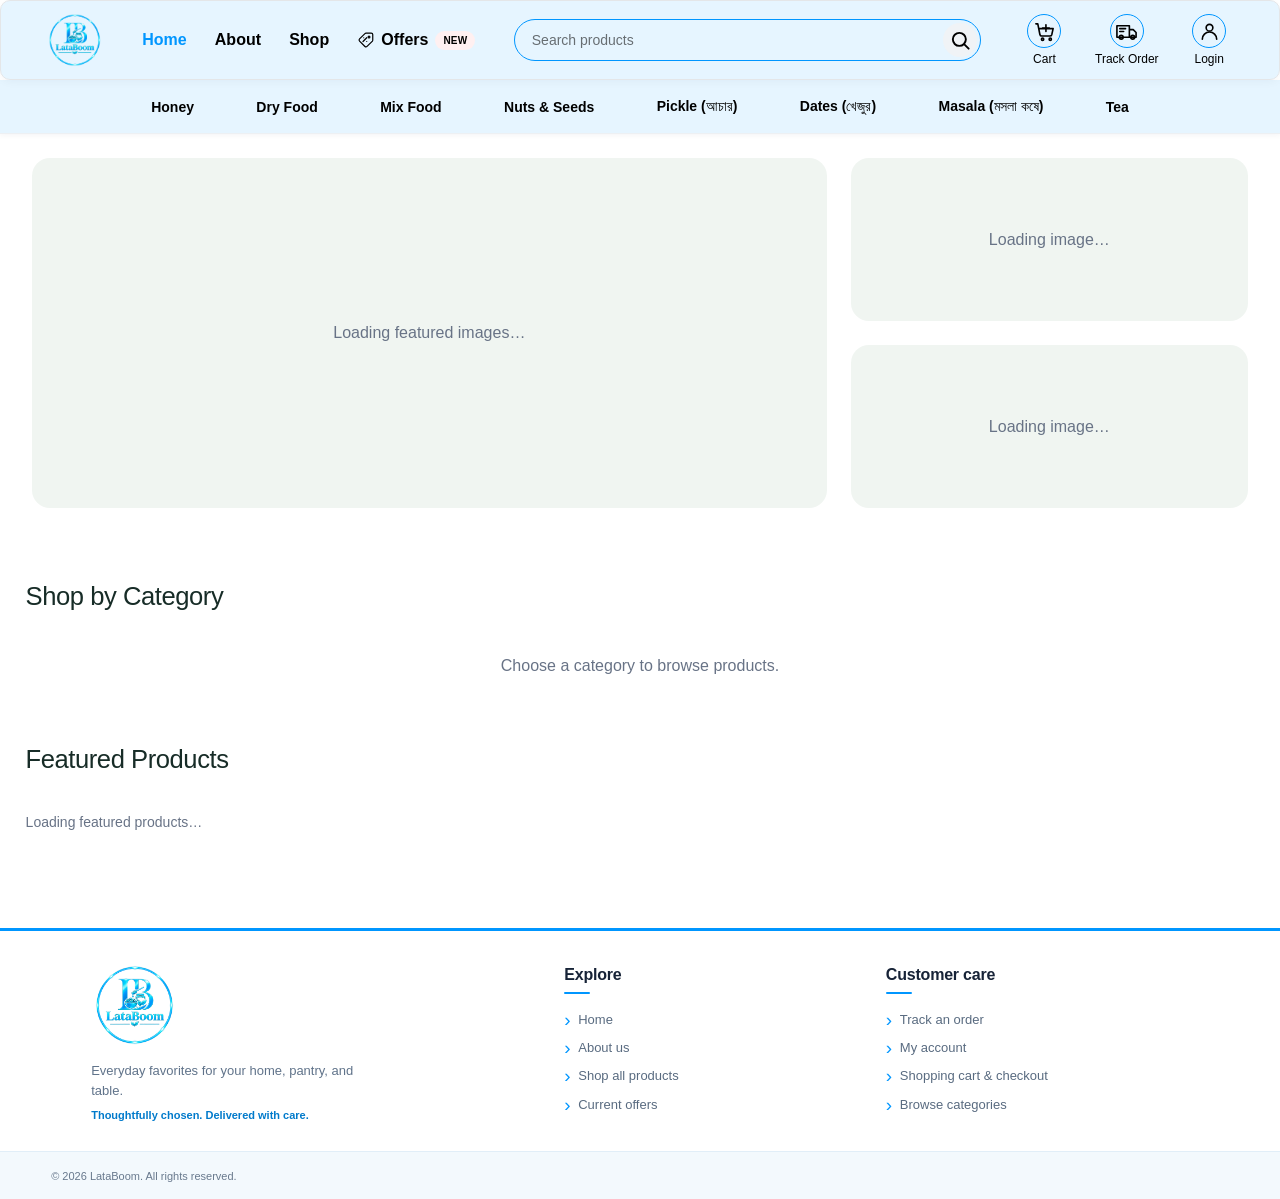
<file: index.html>
<!doctype html>
<html lang="en">
  <head>
    <meta charset="UTF-8" />
    <meta name="viewport" content="width=device-width, initial-scale=1.0" />
    <meta name="description" content="Store navigation and shopping tools." />
    <title>LataBoom — Utility Bar</title>
    <link rel="stylesheet" href="style.css" />
    <link rel="stylesheet" href="cart.css" />
    <script type="module" src="script.js"></script>
    <script type="module" src="cart.js"></script>
  </head>
  <body>
    <header id="top" class="utility-bar">
      <a class="brand" href="index.html" aria-label="LataBoom home">
        <img class="brand-mark" src="assets/lataboom_logo_transparent.png" alt="LataBoom logo" />
      </a>

      <nav class="main-nav" aria-label="Main navigation">
        <a class="nav-link is-active" href="index.html">Home</a>
        <a class="nav-link" href="about/index.html">About</a>
        <a class="nav-link" href="shop/index.html">Shop</a>
        <a class="nav-link offer-link" href="offers/index.html">
          <svg viewBox="0 0 24 24" aria-hidden="true"><path d="M20.6 13.4 13.4 20.6a2 2 0 0 1-2.8 0l-7.2-7.2a2 2 0 0 1 0-2.8l7.2-7.2a2 2 0 0 1 1.4-.6H19a2 2 0 0 1 2 2v7.1a2 2 0 0 1-.4 1.5Z"/><circle cx="16" cy="8" r="1.2"/><path d="m8 14 5-5m-4 0h.01M13 14h.01"/></svg>
          <span>Offers</span><span class="new-badge">NEW</span>
        </a>
      </nav>

      <form class="search" role="search" action="#shop">
        <label class="sr-only" for="site-search">Search products</label>
        <input id="site-search" name="q" type="search" placeholder="Search products" />
        <button class="search-button" type="submit" aria-label="Search">
          <svg viewBox="0 0 24 24" aria-hidden="true"><circle cx="10.8" cy="10.8" r="6.8"/><path d="m16 16 4.5 4.5"/></svg>
        </button>
      </form>

      <div class="utility-actions">
        <a class="utility-action" href="#cart" aria-label="Cart, 0 items">
          <span class="action-icon"><svg viewBox="0 0 24 24" aria-hidden="true"><path d="M3 4h2l2.2 11.1a2 2 0 0 0 2 1.6h8.5a2 2 0 0 0 1.9-1.4L21 9H6"/><circle cx="10" cy="20" r="1.2"/><circle cx="18" cy="20" r="1.2"/><path d="M13.5 5v7m-3.5-3.5h7"/></svg></span>
          <span>Cart</span>
        </a>
        <a class="utility-action track-action" href="track-order/index.html">
          <span class="action-icon"><svg viewBox="0 0 24 24" aria-hidden="true"><path d="M2 6h13v12H2zM15 10h4l3 3v5h-7z"/><circle cx="6.5" cy="18" r="2"/><circle cx="18.5" cy="18" r="2"/><path d="M5 9h6M5 12h4"/></svg></span>
          <span>Track Order</span>
        </a>
        <a class="utility-action" id="account-link" href="account/index.html">
          <span class="action-icon"><svg viewBox="0 0 24 24" aria-hidden="true"><circle cx="12" cy="8" r="3.5"/><path d="M4.5 20a7.5 7.5 0 0 1 15 0"/></svg></span>
          <span>Login</span>
        </a>
      </div>
    </header>
    <nav class="category-nav" aria-label="Product categories">
      <a href="shop/index.html?category=honey">Honey</a>
      <a href="shop/index.html?category=dry_food">Dry Food</a>
      <a href="shop/index.html?category=mix_food">Mix Food</a>
      <a href="shop/index.html?category=nuts_seeds">Nuts &amp; Seeds</a>
      <a href="shop/index.html?category=pickle">Pickle (আচার)</a>
      <a href="shop/index.html?category=dates">Dates (খেজুর)</a>
      <a href="shop/index.html?category=masala">Masala (মসলা কষে)</a>
      <a href="shop/index.html?category=tea">Tea</a>
    </nav>
    <main id="home" class="storefront-hero" aria-label="Featured images">
      <section class="hero-carousel" id="hero-carousel" aria-label="Featured image carousel" aria-roledescription="carousel" aria-busy="true">
        <div class="hero-carousel-slides" id="hero-carousel-slides">
          <p class="image-loading">Loading featured images…</p>
        </div>
        <div class="carousel-arrows" id="carousel-arrows" hidden>
          <button class="carousel-arrow" id="carousel-prev" type="button" aria-label="Previous image">‹</button>
          <button class="carousel-arrow" id="carousel-next" type="button" aria-label="Next image">›</button>
        </div>
      </section>
      <aside class="side-promos" aria-label="Promotional images">
        <div class="promo-image" id="promo-one" aria-busy="true"><p class="image-loading">Loading image…</p></div>
        <div class="promo-image" id="promo-two" aria-busy="true"><p class="image-loading">Loading image…</p></div>
      </aside>
    </main>
    <section class="shop-categories" aria-labelledby="shop-categories-title">
      <h2 id="shop-categories-title">Shop by Category</h2>
      <div class="category-card-grid" id="category-card-grid" aria-busy="true">
        <p class="category-card-status">Choose a category to browse products.</p>
      </div>
    </section>
    <section class="featured-products" aria-labelledby="featured-products-title">
      <h2 id="featured-products-title">Featured Products</h2>
      <div class="featured-product-grid" id="featured-product-grid" aria-live="polite" aria-busy="true">
        <p class="featured-products-status">Loading featured products…</p>
      </div>
    </section>
    <footer class="site-footer">
      <div class="site-footer-main">
        <section class="site-footer-brand" aria-label="About LataBoom">
          <a class="site-footer-logo" href="index.html" aria-label="LataBoom home"><img src="assets/lataboom_logo_transparent.png" alt="LataBoom" /></a>
          <p>Everyday favorites for your home, pantry, and table.</p>
          <span class="site-footer-note">Thoughtfully chosen. Delivered with care.</span>
        </section>
        <nav class="site-footer-column" aria-label="Explore LataBoom">
          <h2>Explore</h2>
          <a href="index.html">Home</a><a href="about/index.html">About us</a><a href="shop/index.html">Shop all products</a><a href="offers/index.html">Current offers</a>
        </nav>
        <nav class="site-footer-column" aria-label="Customer care">
          <h2>Customer care</h2>
          <a href="track-order/index.html">Track an order</a><a href="account/index.html">My account</a><a href="checkout/index.html">Shopping cart &amp; checkout</a><a href="shop/index.html">Browse categories</a>
        </nav>
      </div>
      <div class="site-footer-bottom"><span>© 2026 LataBoom. All rights reserved.</span></div>
    </footer>
  </body>
</html>
</file>
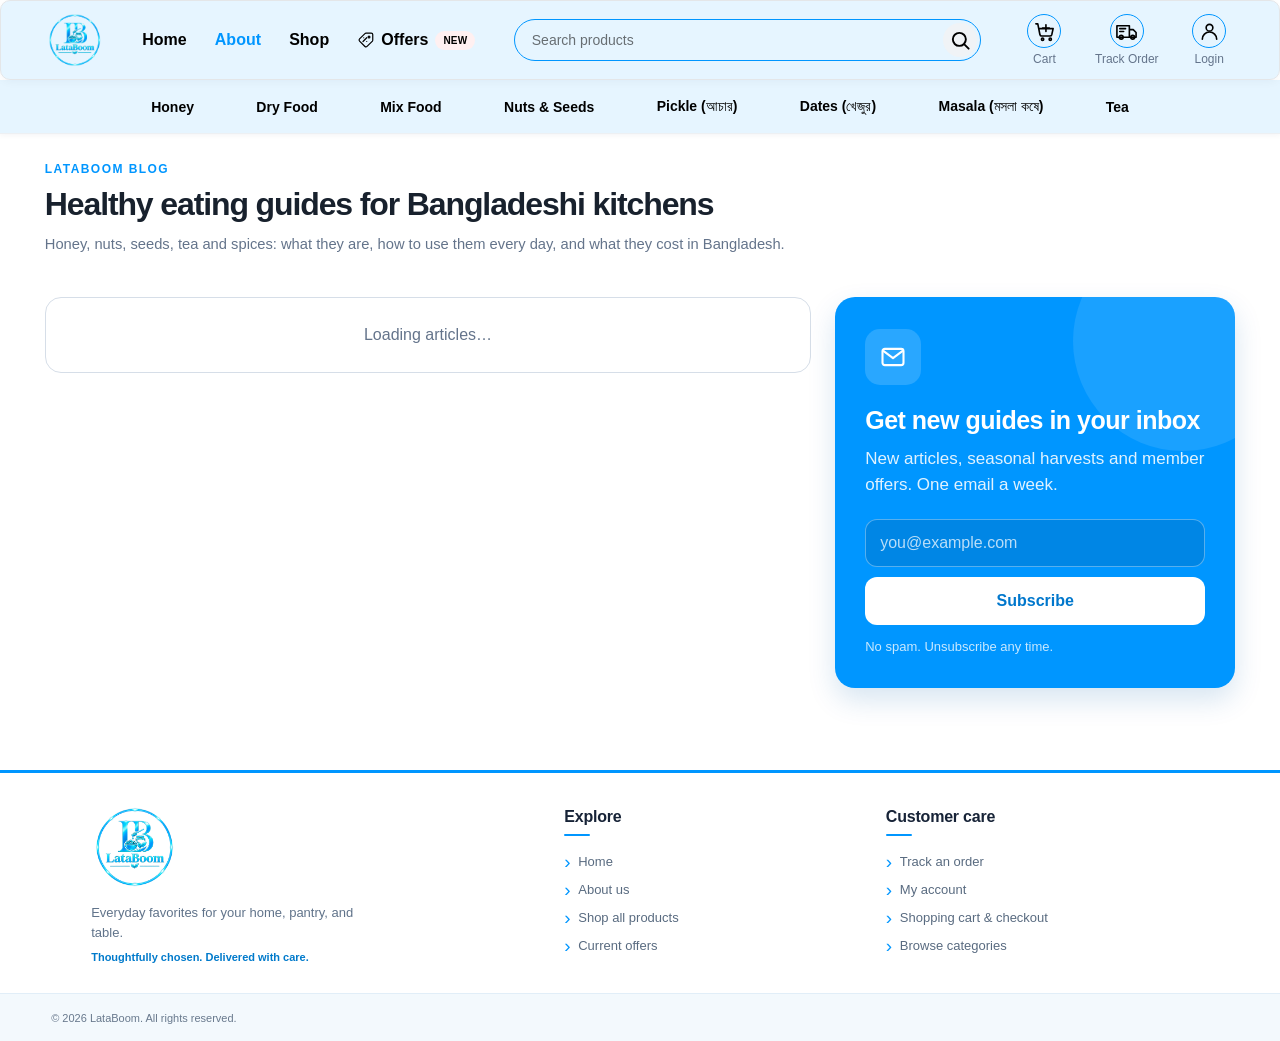
<file: about/index.html>
<!doctype html>
<html lang="en">
  <head>
    <meta charset="UTF-8" />
    <meta name="viewport" content="width=device-width, initial-scale=1.0" />
    <title>About | LataBoom</title>
    <link rel="stylesheet" href="../style.css" />
    <link rel="stylesheet" href="../cart.css" />
    <link rel="stylesheet" href="style.css" />
    <script type="module" src="script.js"></script>
    <script type="module" src="../cart.js"></script>
  </head>
  <body>
    <header id="top" class="utility-bar">
      <a class="brand" href="../index.html" aria-label="LataBoom home">
        <img class="brand-mark" src="../assets/lataboom_logo_transparent.png" alt="LataBoom logo" />
      </a>
      <nav class="main-nav" aria-label="Main navigation">
        <a class="nav-link" href="../index.html">Home</a>
        <a class="nav-link is-active" href="index.html" aria-current="page">About</a>
        <a class="nav-link" href="../shop/index.html">Shop</a>
        <a class="nav-link offer-link" href="../offers/index.html">
          <svg viewBox="0 0 24 24" aria-hidden="true"><path d="M20.6 13.4 13.4 20.6a2 2 0 0 1-2.8 0l-7.2-7.2a2 2 0 0 1 0-2.8l7.2-7.2a2 2 0 0 1 1.4-.6H19a2 2 0 0 1 2 2v7.1a2 2 0 0 1-.4 1.5Z"/><circle cx="16" cy="8" r="1.2"/><path d="m8 14 5-5m-4 0h.01M13 14h.01"/></svg>
          <span>Offers</span><span class="new-badge">NEW</span>
        </a>
      </nav>
      <form class="search" role="search" action="../index.html#shop">
        <label class="sr-only" for="site-search">Search products</label>
        <input id="site-search" name="q" type="search" placeholder="Search products" />
        <button class="search-button" type="submit" aria-label="Search">
          <svg viewBox="0 0 24 24" aria-hidden="true"><circle cx="10.8" cy="10.8" r="6.8"/><path d="m16 16 4.5 4.5"/></svg>
        </button>
      </form>
      <div class="utility-actions">
        <a class="utility-action" href="../index.html#cart" aria-label="Cart, 0 items">
          <span class="action-icon"><svg viewBox="0 0 24 24" aria-hidden="true"><path d="M3 4h2l2.2 11.1a2 2 0 0 0 2 1.6h8.5a2 2 0 0 0 1.9-1.4L21 9H6"/><circle cx="10" cy="20" r="1.2"/><circle cx="18" cy="20" r="1.2"/><path d="M13.5 5v7m-3.5-3.5h7"/></svg></span>
          <span>Cart</span>
        </a>
        <a class="utility-action track-action" href="../track-order/index.html">
          <span class="action-icon"><svg viewBox="0 0 24 24" aria-hidden="true"><path d="M2 6h13v12H2zM15 10h4l3 3v5h-7z"/><circle cx="6.5" cy="18" r="2"/><circle cx="18.5" cy="18" r="2"/><path d="M5 9h6M5 12h4"/></svg></span>
          <span>Track Order</span>
        </a>
        <a class="utility-action" id="account-link" href="../account/index.html">
          <span class="action-icon"><svg viewBox="0 0 24 24" aria-hidden="true"><circle cx="12" cy="8" r="3.5"/><path d="M4.5 20a7.5 7.5 0 0 1 15 0"/></svg></span>
          <span>Login</span>
        </a>
      </div>
    </header>
    <nav class="category-nav" aria-label="Product categories">
      <a href="../shop/index.html?category=honey">Honey</a>
      <a href="../shop/index.html?category=dry_food">Dry Food</a>
      <a href="../shop/index.html?category=mix_food">Mix Food</a>
      <a href="../shop/index.html?category=nuts_seeds">Nuts &amp; Seeds</a>
      <a href="../shop/index.html?category=pickle">Pickle (আচার)</a>
      <a href="../shop/index.html?category=dates">Dates (খেজুর)</a>
      <a href="../shop/index.html?category=masala">Masala (মসলা কষে)</a>
      <a href="../shop/index.html?category=tea">Tea</a>
    </nav>
    <main class="blog-page">
      <section class="blog-intro" aria-labelledby="blog-title">
        <p class="eyebrow">LataBoom Blog</p>
        <h1 id="blog-title">Healthy eating guides for Bangladeshi kitchens</h1>
        <p class="blog-description">Honey, nuts, seeds, tea and spices: what they are, how to use them every day, and what they cost in Bangladesh.</p>
      </section>
      <section class="blog-feed" aria-label="Latest blog posts">
        <div class="blog-layout">
          <div id="blog-posts" class="blog-posts" aria-live="polite" aria-busy="true">
            <p class="blog-feed-status">Loading articles…</p>
          </div>
          <aside class="newsletter-card" aria-labelledby="newsletter-title">
            <span class="newsletter-icon" aria-hidden="true">
              <svg viewBox="0 0 24 24"><rect x="3" y="5" width="18" height="14" rx="2"/><path d="m4 7 8 6 8-6"/></svg>
            </span>
            <h2 id="newsletter-title">Get new guides in your inbox</h2>
            <p>New articles, seasonal harvests and member offers. One email a week.</p>
            <form id="newsletter-form">
              <label class="sr-only" for="newsletter-email">Email address</label>
              <input id="newsletter-email" name="email" type="email" autocomplete="email" placeholder="you@example.com" required />
              <button type="submit">Subscribe</button>
            </form>
            <p class="newsletter-note">No spam. Unsubscribe any time.</p>
            <p id="newsletter-status" class="newsletter-status" role="status" aria-live="polite"></p>
          </aside>
        </div>
      </section>
    </main>
    <footer class="site-footer">
      <div class="site-footer-main">
        <section class="site-footer-brand" aria-label="About LataBoom"><a class="site-footer-logo" href="../index.html" aria-label="LataBoom home"><img src="../assets/lataboom_logo_transparent.png" alt="LataBoom" /></a><p>Everyday favorites for your home, pantry, and table.</p><span class="site-footer-note">Thoughtfully chosen. Delivered with care.</span></section>
        <nav class="site-footer-column" aria-label="Explore LataBoom"><h2>Explore</h2><a href="../index.html">Home</a><a href="index.html">About us</a><a href="../shop/index.html">Shop all products</a><a href="../offers/index.html">Current offers</a></nav>
        <nav class="site-footer-column" aria-label="Customer care"><h2>Customer care</h2><a href="../track-order/index.html">Track an order</a><a href="../account/index.html">My account</a><a href="../checkout/index.html">Shopping cart &amp; checkout</a><a href="../shop/index.html">Browse categories</a></nav>
      </div>
      <div class="site-footer-bottom"><span>© 2026 LataBoom. All rights reserved.</span></div>
    </footer>
  </body>
</html>
</file>
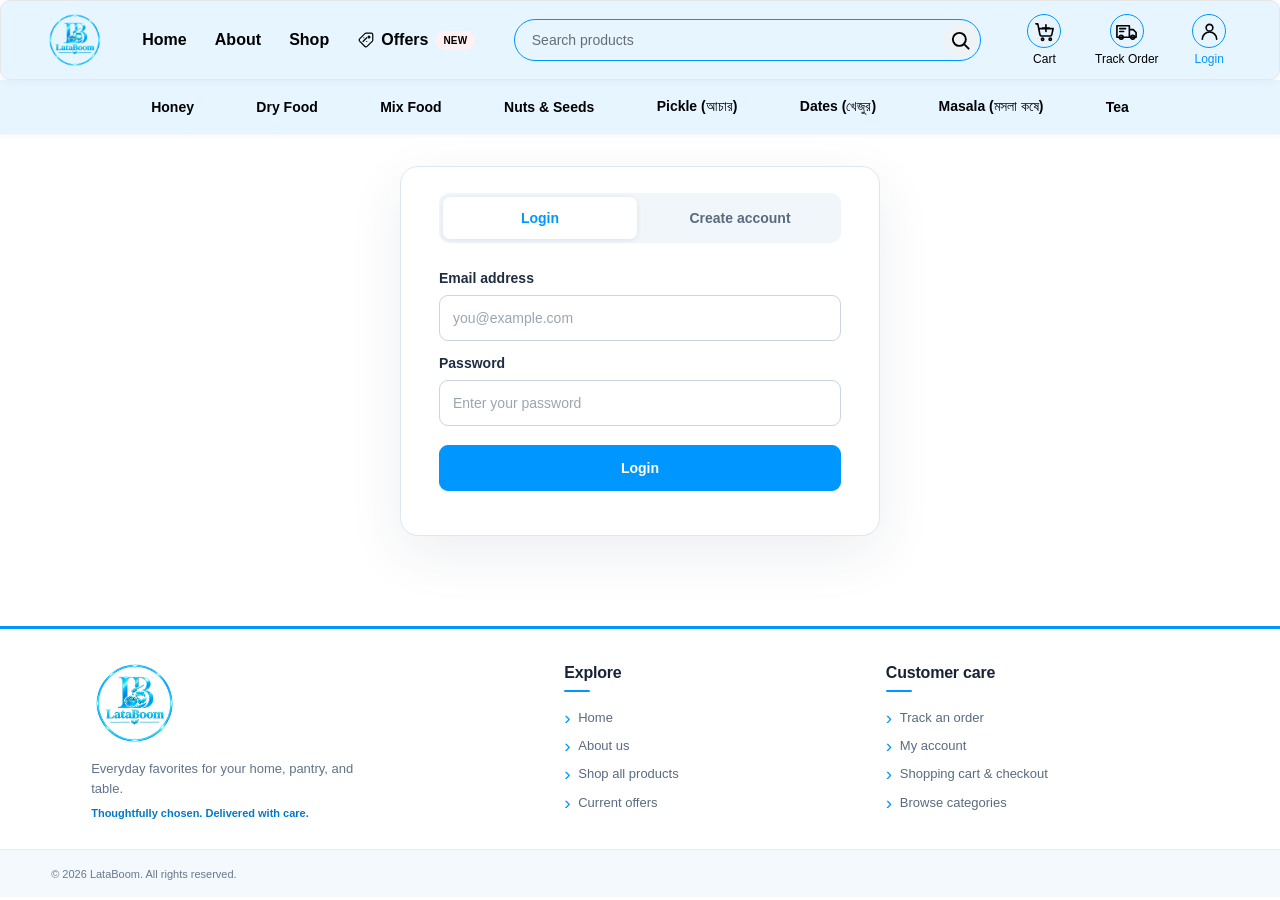
<file: account/index.html>
<!doctype html>
<html lang="en">
  <head>
    <meta charset="UTF-8" />
    <meta name="viewport" content="width=device-width, initial-scale=1.0" />
    <meta name="description" content="Sign in or create your LataBoom account." />
    <title>Login or Register | LataBoom</title>
    <link rel="stylesheet" href="../style.css" />
    <link rel="stylesheet" href="../cart.css" />
    <link rel="stylesheet" href="style.css" />
    <script type="module" src="script.js"></script>
    <script type="module" src="../cart.js"></script>
  </head>
  <body>
    <header id="top" class="utility-bar">
      <a class="brand" href="../index.html" aria-label="LataBoom home">
        <img class="brand-mark" src="../assets/lataboom_logo_transparent.png" alt="LataBoom logo" />
      </a>
      <nav class="main-nav" aria-label="Main navigation">
        <a class="nav-link" href="../index.html">Home</a>
        <a class="nav-link" href="../about/index.html">About</a>
        <a class="nav-link" href="../shop/index.html">Shop</a>
        <a class="nav-link offer-link" href="../offers/index.html"><svg viewBox="0 0 24 24" aria-hidden="true"><path d="M20.6 13.4 13.4 20.6a2 2 0 0 1-2.8 0l-7.2-7.2a2 2 0 0 1 0-2.8l7.2-7.2a2 2 0 0 1 1.4-.6H19a2 2 0 0 1 2 2v7.1a2 2 0 0 1-.4 1.5Z"/><circle cx="16" cy="8" r="1.2"/><path d="m8 14 5-5m-4 0h.01M13 14h.01"/></svg><span>Offers</span><span class="new-badge">NEW</span></a>
      </nav>
      <form class="search" role="search" action="../index.html#shop">
        <label class="sr-only" for="site-search">Search products</label>
        <input id="site-search" name="q" type="search" placeholder="Search products" />
        <button class="search-button" type="submit" aria-label="Search"><svg viewBox="0 0 24 24" aria-hidden="true"><circle cx="10.8" cy="10.8" r="6.8"/><path d="m16 16 4.5 4.5"/></svg></button>
      </form>
      <div class="utility-actions">
        <a class="utility-action" href="../index.html#cart" aria-label="Cart"><span class="action-icon"><svg viewBox="0 0 24 24" aria-hidden="true"><path d="M3 4h2l2.2 11.1a2 2 0 0 0 2 1.6h8.5a2 2 0 0 0 1.9-1.4L21 9H6"/><circle cx="10" cy="20" r="1.2"/><circle cx="18" cy="20" r="1.2"/><path d="M13.5 5v7m-3.5-3.5h7"/></svg></span><span>Cart</span></a>
        <a class="utility-action track-action" href="../track-order/index.html"><span class="action-icon"><svg viewBox="0 0 24 24" aria-hidden="true"><path d="M2 6h13v12H2zM15 10h4l3 3v5h-7z"/><circle cx="6.5" cy="18" r="2"/><circle cx="18.5" cy="18" r="2"/><path d="M5 9h6M5 12h4"/></svg></span><span>Track Order</span></a>
        <a class="utility-action is-account-active" id="account-link" href="index.html" aria-current="page"><span class="action-icon"><svg viewBox="0 0 24 24" aria-hidden="true"><circle cx="12" cy="8" r="3.5"/><path d="M4.5 20a7.5 7.5 0 0 1 15 0"/></svg></span><span>Login</span></a>
      </div>
    </header>
    <nav class="category-nav" aria-label="Product categories">
      <a href="../shop/index.html?category=honey">Honey</a>
      <a href="../shop/index.html?category=dry_food">Dry Food</a>
      <a href="../shop/index.html?category=mix_food">Mix Food</a>
      <a href="../shop/index.html?category=nuts_seeds">Nuts &amp; Seeds</a>
      <a href="../shop/index.html?category=pickle">Pickle (আচার)</a>
      <a href="../shop/index.html?category=dates">Dates (খেজুর)</a>
      <a href="../shop/index.html?category=masala">Masala (মসলা কষে)</a>
      <a href="../shop/index.html?category=tea">Tea</a>
    </nav>
    <main class="account-page">
      <section class="account-card" aria-label="Login or create an account">
        <div class="account-tabs" role="tablist" aria-label="Account access">
          <button class="account-tab is-active" id="login-tab" type="button" role="tab" aria-selected="true" aria-controls="login-panel">Login</button>
          <button class="account-tab" id="register-tab" type="button" role="tab" aria-selected="false" aria-controls="register-panel">Create account</button>
        </div>
        <form id="login-panel" class="account-form" role="tabpanel" aria-labelledby="login-tab">
          <label for="login-email">Email address</label>
          <input id="login-email" name="email" type="email" autocomplete="username" placeholder="you@example.com" required />
          <label for="login-password">Password</label>
          <input id="login-password" name="password" type="password" autocomplete="current-password" placeholder="Enter your password" required />
          <button class="account-submit" type="submit">Login</button>
          <p class="account-message" id="login-message" role="status" aria-live="polite"></p>
        </form>
        <form id="register-panel" class="account-form" role="tabpanel" aria-labelledby="register-tab" hidden>
          <label for="register-name">Full name</label>
          <input id="register-name" name="full_name" type="text" autocomplete="name" placeholder="Your name" required maxlength="100" />
          <label for="register-phone">Phone number</label>
          <input id="register-phone" name="phone" type="tel" inputmode="tel" autocomplete="tel" placeholder="01XXXXXXXXX" maxlength="24" required />
          <label for="register-email">Email address</label>
          <input id="register-email" name="email" type="email" autocomplete="email" placeholder="you@example.com" required />
          <label for="register-password">Password</label>
          <input id="register-password" name="password" type="password" autocomplete="new-password" placeholder="At least 6 characters" minlength="6" required />
          <button class="account-submit" type="submit">Create account</button>
          <p class="account-message" id="register-message" role="status" aria-live="polite"></p>
        </form>
        <section id="signed-in-panel" class="signed-in-panel" hidden>
          <div class="account-overview" aria-label="Account overview">
            <article class="overview-tile"><span class="overview-icon" aria-hidden="true">♙</span><span><small>Account email</small><strong id="signed-in-email"></strong></span></article>
            <article class="overview-tile"><span class="overview-icon" aria-hidden="true">▣</span><span><small>Items in cart</small><strong id="cart-item-count">0 items</strong></span></article>
            <article class="overview-tile"><span class="overview-icon" aria-hidden="true">↗</span><span><small>Orders placed</small><strong id="order-count">0 orders</strong></span></article>
          </div>
          <div class="account-dashboard-grid">
            <section class="account-data-section profile-section">
              <div class="section-heading"><div><span class="section-eyebrow">YOUR DETAILS</span><h2>Profile information</h2></div><span class="profile-avatar" id="profile-avatar" aria-hidden="true">L</span></div>
              <form id="profile-form" class="profile-form">
                <label for="profile-name-input">Full name</label>
                <input id="profile-name-input" name="full_name" autocomplete="name" maxlength="100" required />
                <label for="profile-email-input">Email address</label>
                <input id="profile-email-input" type="email" autocomplete="email" readonly aria-describedby="email-help" />
                <small id="email-help" class="field-help">Your email is linked to your account and cannot be changed here.</small>
                <label for="profile-phone-input">Phone number</label>
                <input id="profile-phone-input" name="phone" type="tel" autocomplete="tel" inputmode="tel" maxlength="24" placeholder="01XXXXXXXXX" />
                <label for="profile-address-input">Delivery address</label>
                <textarea id="profile-address-input" name="delivery_address" autocomplete="street-address" rows="3" maxlength="500" placeholder="House, road, area, and any delivery notes"></textarea>
                <label for="profile-area-input">Delivery area</label>
                <select id="profile-area-input" name="delivery_area">
                  <option value="">Choose a delivery area</option>
                  <option value="inside_dhaka">Inside Dhaka</option>
                  <option value="sub_dhaka">Sub Dhaka</option>
                  <option value="outside_dhaka">Outside Dhaka</option>
                </select>
                <button class="account-submit profile-save" type="submit">Save profile</button>
                <p id="profile-message" class="account-message" role="status" aria-live="polite"></p>
              </form>
            </section>
            <div class="account-activity-column">
              <section class="account-data-section cart-section">
                <div class="section-heading"><div><span class="section-eyebrow">READY WHEN YOU ARE</span><h2>Shopping cart</h2></div><a class="account-action-link" href="../index.html#cart">Open cart <span aria-hidden="true">→</span></a></div>
                <div id="account-cart" class="account-data-list"><p>Loading cart…</p></div>
                <div class="cart-summary"><span>Cart subtotal</span><strong id="account-cart-total">৳0</strong></div>
              </section>
              <section class="account-data-section orders-section">
                <div class="section-heading"><div><span class="section-eyebrow">YOUR PURCHASES</span><h2>Order history</h2></div><a class="account-action-link" href="../track-order/index.html">Track an order <span aria-hidden="true">→</span></a></div>
                <div id="account-orders" class="account-data-list"><p>Loading order history…</p></div>
              </section>
            </div>
          </div>
          <p id="account-data-status" class="account-data-status" role="status" aria-live="polite"></p>
          <p id="session-message" class="account-message" role="status" aria-live="polite"></p>
        </section>
      </section>
    </main>
    <footer class="site-footer">
      <div class="site-footer-main">
        <section class="site-footer-brand" aria-label="About LataBoom"><a class="site-footer-logo" href="../index.html" aria-label="LataBoom home"><img src="../assets/lataboom_logo_transparent.png" alt="LataBoom" /></a><p>Everyday favorites for your home, pantry, and table.</p><span class="site-footer-note">Thoughtfully chosen. Delivered with care.</span></section>
        <nav class="site-footer-column" aria-label="Explore LataBoom"><h2>Explore</h2><a href="../index.html">Home</a><a href="../about/index.html">About us</a><a href="../shop/index.html">Shop all products</a><a href="../offers/index.html">Current offers</a></nav>
        <nav class="site-footer-column" aria-label="Customer care"><h2>Customer care</h2><a href="../track-order/index.html">Track an order</a><a href="index.html">My account</a><a href="../checkout/index.html">Shopping cart &amp; checkout</a><a href="../shop/index.html">Browse categories</a></nav>
      </div>
      <div class="site-footer-bottom"><span>© 2026 LataBoom. All rights reserved.</span></div>
    </footer>
  </body>
</html>
</file>
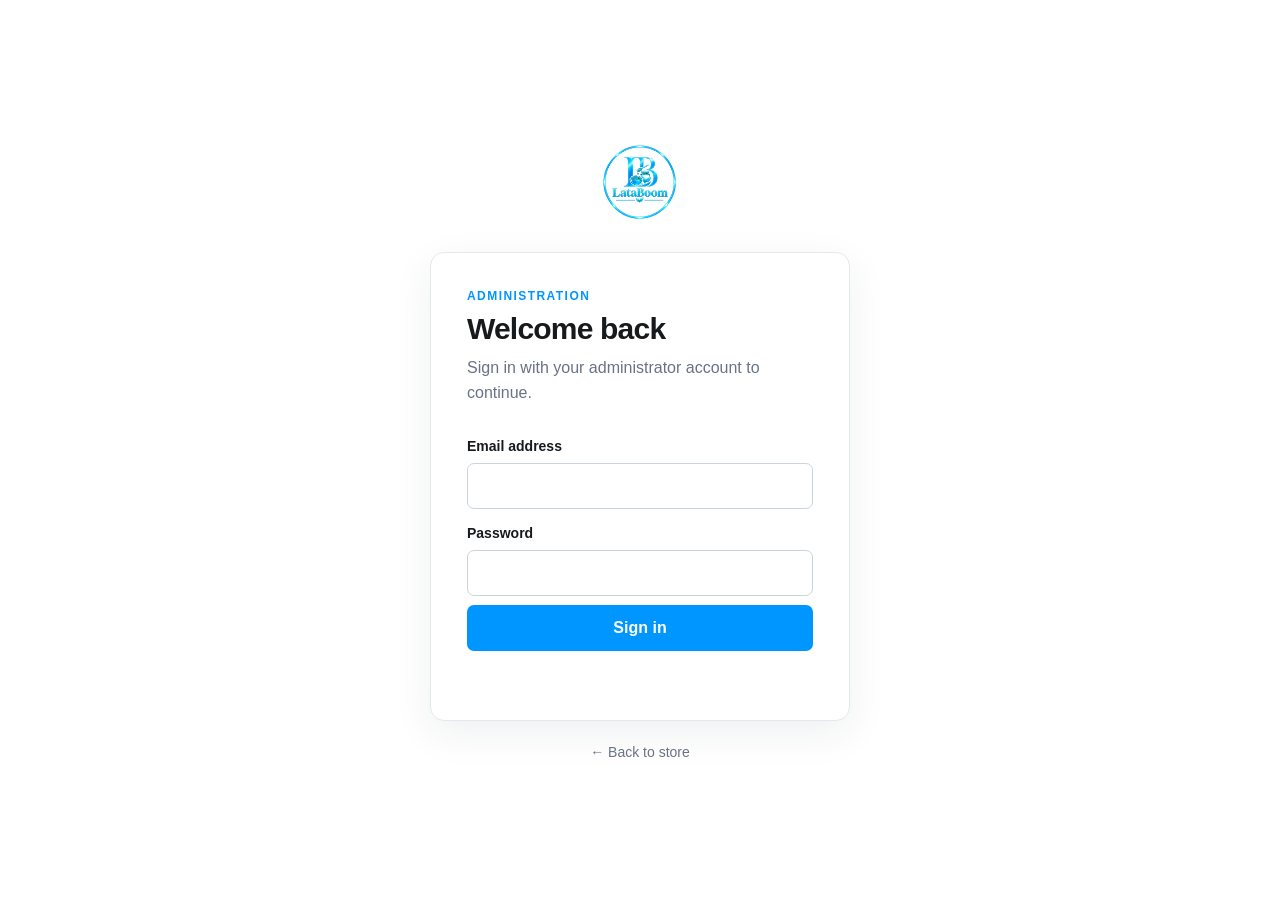
<file: admin/index.html>
<!doctype html>
<html lang="en">
  <head>
    <meta charset="UTF-8" />
    <meta name="viewport" content="width=device-width, initial-scale=1.0" />
    <meta name="robots" content="noindex, nofollow" />
    <title>Admin Sign In | LataBoom</title>
    <link rel="stylesheet" href="admin.css" />
    <script type="module" src="admin.js"></script>
  </head>
  <body>
    <main class="auth-shell">
      <a class="brand" href="../index.html" aria-label="LataBoom storefront">
        <img class="brand-mark" src="../assets/lataboom_logo_transparent.png" alt="LataBoom logo" />
      </a>
      <section class="auth-card" aria-labelledby="page-title">
        <p class="eyebrow">Administration</p>
        <h1 id="page-title">Welcome back</h1>
        <p class="intro">Sign in with your administrator account to continue.</p>
        <form id="login-form">
          <label for="email">Email address</label>
          <input id="email" name="email" type="email" autocomplete="username" required />
          <label for="password">Password</label>
          <input id="password" name="password" type="password" autocomplete="current-password" required />
          <button id="login-button" type="submit">Sign in</button>
          <p id="login-message" class="message" role="status" aria-live="polite"></p>
        </form>
      </section>
      <a class="back-link" href="../index.html">← Back to store</a>
    </main>
  </body>
</html>
</file>
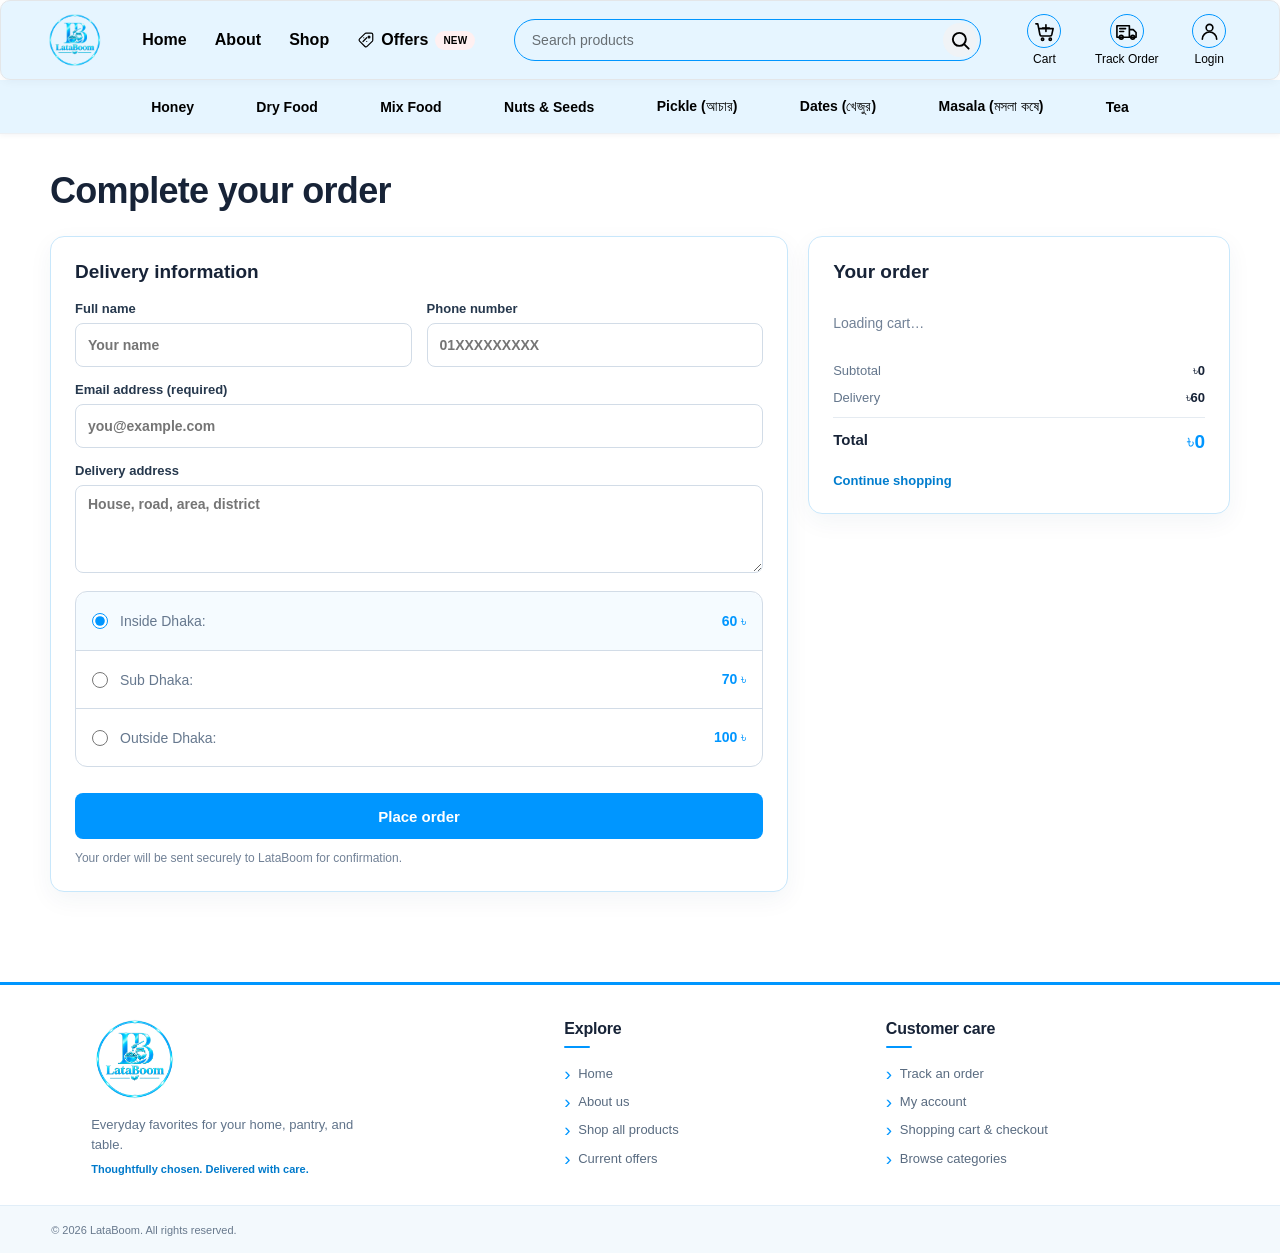
<file: checkout/index.html>
<!doctype html>
<html lang="en">
  <head>
    <meta charset="UTF-8" />
    <meta name="viewport" content="width=device-width, initial-scale=1.0" />
    <meta name="description" content="Review your LataBoom order." />
    <title>Checkout | LataBoom</title>
    <link rel="stylesheet" href="../style.css" />
    <link rel="stylesheet" href="../cart.css" />
    <link rel="stylesheet" href="style.css" />
    <script type="module" src="script.js"></script>
    <script type="module" src="../cart.js"></script>
  </head>
  <body>
    <header id="top" class="utility-bar">
      <a class="brand" href="../index.html" aria-label="LataBoom home">
        <img class="brand-mark" src="../assets/lataboom_logo_transparent.png" alt="LataBoom logo" />
      </a>
      <nav class="main-nav" aria-label="Main navigation">
        <a class="nav-link" href="../index.html">Home</a>
        <a class="nav-link" href="../about/index.html">About</a>
        <a class="nav-link" href="../shop/index.html">Shop</a>
        <a class="nav-link offer-link" href="../offers/index.html"><svg viewBox="0 0 24 24" aria-hidden="true"><path d="M20.6 13.4 13.4 20.6a2 2 0 0 1-2.8 0l-7.2-7.2a2 2 0 0 1 0-2.8l7.2-7.2a2 2 0 0 1 1.4-.6H19a2 2 0 0 1 2 2v7.1a2 2 0 0 1-.4 1.5Z"/><circle cx="16" cy="8" r="1.2"/><path d="m8 14 5-5m-4 0h.01M13 14h.01"/></svg><span>Offers</span><span class="new-badge">NEW</span></a>
      </nav>
      <form class="search" role="search" action="../index.html#shop">
        <label class="sr-only" for="site-search">Search products</label>
        <input id="site-search" name="q" type="search" placeholder="Search products" />
        <button class="search-button" type="submit" aria-label="Search"><svg viewBox="0 0 24 24" aria-hidden="true"><circle cx="10.8" cy="10.8" r="6.8"/><path d="m16 16 4.5 4.5"/></svg></button>
      </form>
      <div class="utility-actions">
        <a class="utility-action" href="../index.html#cart" aria-label="Cart"><span class="action-icon"><svg viewBox="0 0 24 24" aria-hidden="true"><path d="M3 4h2l2.2 11.1a2 2 0 0 0 2 1.6h8.5a2 2 0 0 0 1.9-1.4L21 9H6"/><circle cx="10" cy="20" r="1.2"/><circle cx="18" cy="20" r="1.2"/><path d="M13.5 5v7m-3.5-3.5h7"/></svg></span><span>Cart</span></a>
        <a class="utility-action track-action" href="../track-order/index.html"><span class="action-icon"><svg viewBox="0 0 24 24" aria-hidden="true"><path d="M2 6h13v12H2zM15 10h4l3 3v5h-7z"/><circle cx="6.5" cy="18" r="2"/><circle cx="18.5" cy="18" r="2"/><path d="M5 9h6M5 12h4"/></svg></span><span>Track Order</span></a>
        <a class="utility-action" id="account-link" href="../account/index.html"><span class="action-icon"><svg viewBox="0 0 24 24" aria-hidden="true"><circle cx="12" cy="8" r="3.5"/><path d="M4.5 20a7.5 7.5 0 0 1 15 0"/></svg></span><span>Login</span></a>
      </div>
    </header>
    <nav class="category-nav" aria-label="Product categories">
      <a href="../shop/index.html?category=honey">Honey</a>
      <a href="../shop/index.html?category=dry_food">Dry Food</a>
      <a href="../shop/index.html?category=mix_food">Mix Food</a>
      <a href="../shop/index.html?category=nuts_seeds">Nuts &amp; Seeds</a>
      <a href="../shop/index.html?category=pickle">Pickle (আচার)</a>
      <a href="../shop/index.html?category=dates">Dates (খেজুর)</a>
      <a href="../shop/index.html?category=masala">Masala (মসলা কষে)</a>
      <a href="../shop/index.html?category=tea">Tea</a>
    </nav>
    <main class="checkout-page">
      <header class="checkout-heading">
        <h1>Complete your order</h1>
      </header>
      <div class="checkout-layout">
        <form id="checkout-form" class="checkout-form">
          <section class="checkout-section" aria-labelledby="delivery-title">
            <h2 id="delivery-title">Delivery information</h2>
            <div class="checkout-fields">
              <label>Full name<input name="name" autocomplete="name" placeholder="Your name" required /></label>
              <label>Phone number<input name="phone" type="tel" autocomplete="tel" placeholder="01XXXXXXXXX" required /></label>
              <label class="checkout-field-wide">Email address (required)<input name="email" type="email" autocomplete="email" placeholder="you@example.com" required /></label>
              <label class="checkout-field-wide">Delivery address<textarea name="address" rows="3" autocomplete="street-address" placeholder="House, road, area, district" required></textarea></label>
            </div>
          </section>
          <fieldset class="delivery-options" aria-label="Choose delivery area">
            <legend class="sr-only">Delivery area and charge</legend>
            <label class="delivery-option"><input type="radio" name="delivery_area" value="inside_dhaka" data-charge="60" checked /><span>Inside Dhaka:</span><strong>60 ৳</strong></label>
            <label class="delivery-option"><input type="radio" name="delivery_area" value="sub_dhaka" data-charge="70" /><span>Sub Dhaka:</span><strong>70 ৳</strong></label>
            <label class="delivery-option"><input type="radio" name="delivery_area" value="outside_dhaka" data-charge="100" /><span>Outside Dhaka:</span><strong>100 ৳</strong></label>
          </fieldset>
          <p id="checkout-status" class="checkout-status" role="status" aria-live="polite"></p>
          <button class="place-order-button" type="submit">Place order</button>
          <p class="checkout-note">Your order will be sent securely to LataBoom for confirmation.</p>
        </form>
        <aside class="order-summary" aria-labelledby="order-summary-title">
          <h2 id="order-summary-title">Your order</h2>
          <div id="checkout-items" class="checkout-items" aria-live="polite"><p class="checkout-empty">Loading cart…</p></div>
          <div class="checkout-totals">
            <p><span>Subtotal</span><strong id="checkout-subtotal">৳0</strong></p>
            <p><span>Delivery</span><strong id="checkout-delivery">৳60</strong></p>
            <p class="checkout-total"><span>Total</span><strong id="checkout-total">৳0</strong></p>
          </div>
          <a class="continue-shopping" href="../shop/index.html">Continue shopping</a>
        </aside>
      </div>
    </main>
    <footer class="site-footer">
      <div class="site-footer-main">
        <section class="site-footer-brand" aria-label="About LataBoom"><a class="site-footer-logo" href="../index.html" aria-label="LataBoom home"><img src="../assets/lataboom_logo_transparent.png" alt="LataBoom" /></a><p>Everyday favorites for your home, pantry, and table.</p><span class="site-footer-note">Thoughtfully chosen. Delivered with care.</span></section>
        <nav class="site-footer-column" aria-label="Explore LataBoom"><h2>Explore</h2><a href="../index.html">Home</a><a href="../about/index.html">About us</a><a href="../shop/index.html">Shop all products</a><a href="../offers/index.html">Current offers</a></nav>
        <nav class="site-footer-column" aria-label="Customer care"><h2>Customer care</h2><a href="../track-order/index.html">Track an order</a><a href="../account/index.html">My account</a><a href="index.html">Shopping cart &amp; checkout</a><a href="../shop/index.html">Browse categories</a></nav>
      </div>
      <div class="site-footer-bottom"><span>© 2026 LataBoom. All rights reserved.</span></div>
    </footer>
  </body>
</html>
</file>
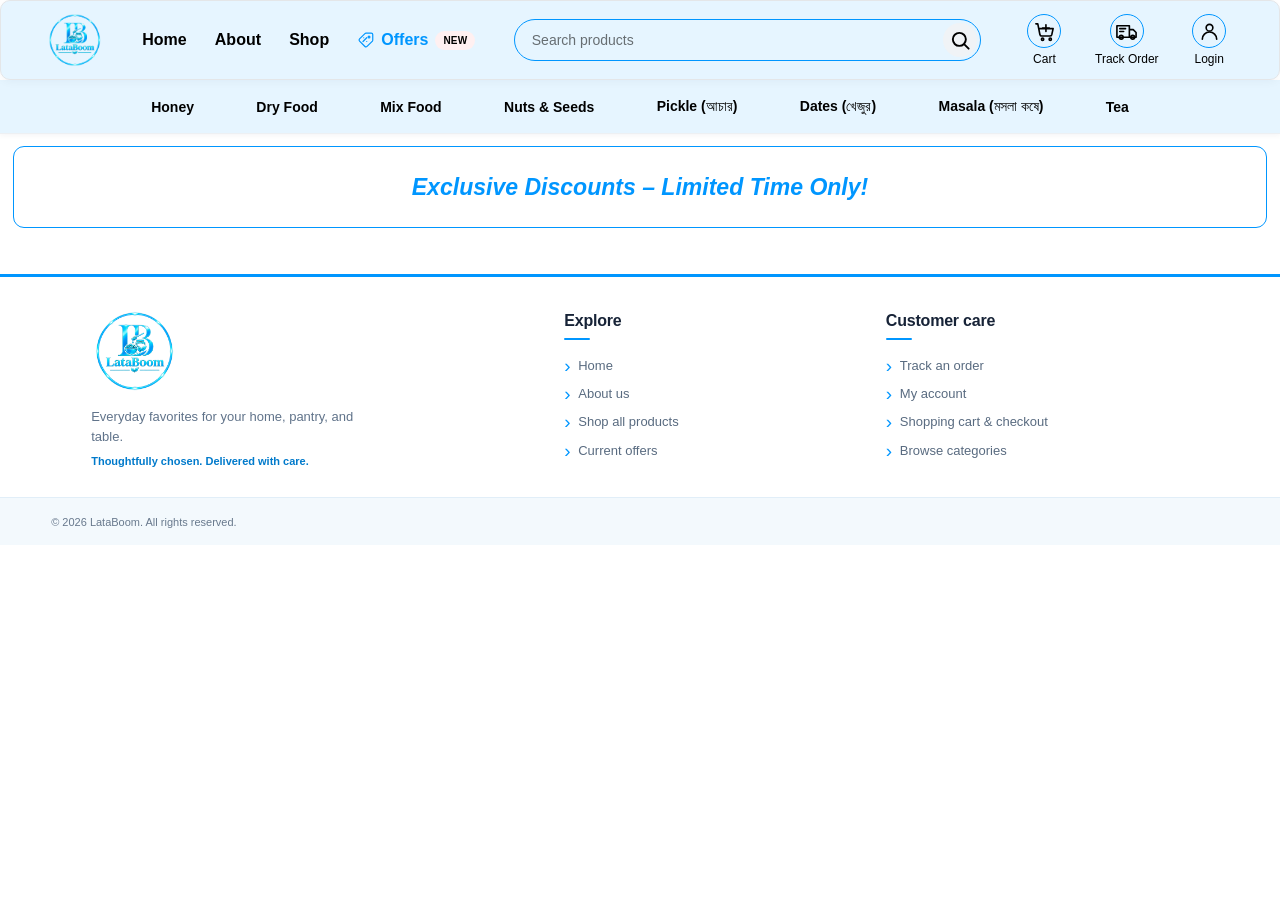
<file: offers/index.html>
<!doctype html>
<html lang="en">
  <head>
    <meta charset="UTF-8" />
    <meta name="viewport" content="width=device-width, initial-scale=1.0" />
    <meta name="description" content="Current offers from LataBoom." />
    <title>Offers | LataBoom</title>
    <link rel="stylesheet" href="../style.css" />
    <link rel="stylesheet" href="../cart.css" />
    <link rel="stylesheet" href="style.css" />
    <script type="module" src="script.js"></script>
    <script type="module" src="../cart.js"></script>
  </head>
  <body>
    <header id="top" class="utility-bar">
      <a class="brand" href="../index.html" aria-label="LataBoom home">
        <img class="brand-mark" src="../assets/lataboom_logo_transparent.png" alt="LataBoom logo" />
      </a>
      <nav class="main-nav" aria-label="Main navigation">
        <a class="nav-link" href="../index.html">Home</a>
        <a class="nav-link" href="../about/index.html">About</a>
        <a class="nav-link" href="../shop/index.html">Shop</a>
        <a class="nav-link offer-link is-active" href="index.html" aria-current="page"><svg viewBox="0 0 24 24" aria-hidden="true"><path d="M20.6 13.4 13.4 20.6a2 2 0 0 1-2.8 0l-7.2-7.2a2 2 0 0 1 0-2.8l7.2-7.2a2 2 0 0 1 1.4-.6H19a2 2 0 0 1 2 2v7.1a2 2 0 0 1-.4 1.5Z"/><circle cx="16" cy="8" r="1.2"/><path d="m8 14 5-5m-4 0h.01M13 14h.01"/></svg><span>Offers</span><span class="new-badge">NEW</span></a>
      </nav>
      <form class="search" role="search" action="../index.html#shop">
        <label class="sr-only" for="site-search">Search products</label>
        <input id="site-search" name="q" type="search" placeholder="Search products" />
        <button class="search-button" type="submit" aria-label="Search"><svg viewBox="0 0 24 24" aria-hidden="true"><circle cx="10.8" cy="10.8" r="6.8"/><path d="m16 16 4.5 4.5"/></svg></button>
      </form>
      <div class="utility-actions">
        <a class="utility-action" href="../index.html#cart" aria-label="Cart"><span class="action-icon"><svg viewBox="0 0 24 24" aria-hidden="true"><path d="M3 4h2l2.2 11.1a2 2 0 0 0 2 1.6h8.5a2 2 0 0 0 1.9-1.4L21 9H6"/><circle cx="10" cy="20" r="1.2"/><circle cx="18" cy="20" r="1.2"/><path d="M13.5 5v7m-3.5-3.5h7"/></svg></span><span>Cart</span></a>
        <a class="utility-action track-action" href="../track-order/index.html"><span class="action-icon"><svg viewBox="0 0 24 24" aria-hidden="true"><path d="M2 6h13v12H2zM15 10h4l3 3v5h-7z"/><circle cx="6.5" cy="18" r="2"/><circle cx="18.5" cy="18" r="2"/><path d="M5 9h6M5 12h4"/></svg></span><span>Track Order</span></a>
        <a class="utility-action" id="account-link" href="../account/index.html"><span class="action-icon"><svg viewBox="0 0 24 24" aria-hidden="true"><circle cx="12" cy="8" r="3.5"/><path d="M4.5 20a7.5 7.5 0 0 1 15 0"/></svg></span><span>Login</span></a>
      </div>
    </header>
    <nav class="category-nav" aria-label="Product categories">
      <a href="../shop/index.html?category=honey">Honey</a>
      <a href="../shop/index.html?category=dry_food">Dry Food</a>
      <a href="../shop/index.html?category=mix_food">Mix Food</a>
      <a href="../shop/index.html?category=nuts_seeds">Nuts &amp; Seeds</a>
      <a href="../shop/index.html?category=pickle">Pickle (আচার)</a>
      <a href="../shop/index.html?category=dates">Dates (খেজুর)</a>
      <a href="../shop/index.html?category=masala">Masala (মসলা কষে)</a>
      <a href="../shop/index.html?category=tea">Tea</a>
    </nav>
    <main class="offers-page">
      <section class="offers-promo-banner" aria-label="Limited time discounts">
        <h1>Exclusive Discounts – Limited Time Only!</h1>
      </section>
    </main>
    <footer class="site-footer">
      <div class="site-footer-main">
        <section class="site-footer-brand" aria-label="About LataBoom"><a class="site-footer-logo" href="../index.html" aria-label="LataBoom home"><img src="../assets/lataboom_logo_transparent.png" alt="LataBoom" /></a><p>Everyday favorites for your home, pantry, and table.</p><span class="site-footer-note">Thoughtfully chosen. Delivered with care.</span></section>
        <nav class="site-footer-column" aria-label="Explore LataBoom"><h2>Explore</h2><a href="../index.html">Home</a><a href="../about/index.html">About us</a><a href="../shop/index.html">Shop all products</a><a href="index.html">Current offers</a></nav>
        <nav class="site-footer-column" aria-label="Customer care"><h2>Customer care</h2><a href="../track-order/index.html">Track an order</a><a href="../account/index.html">My account</a><a href="../checkout/index.html">Shopping cart &amp; checkout</a><a href="../shop/index.html">Browse categories</a></nav>
      </div>
      <div class="site-footer-bottom"><span>© 2026 LataBoom. All rights reserved.</span></div>
    </footer>
  </body>
</html>
</file>
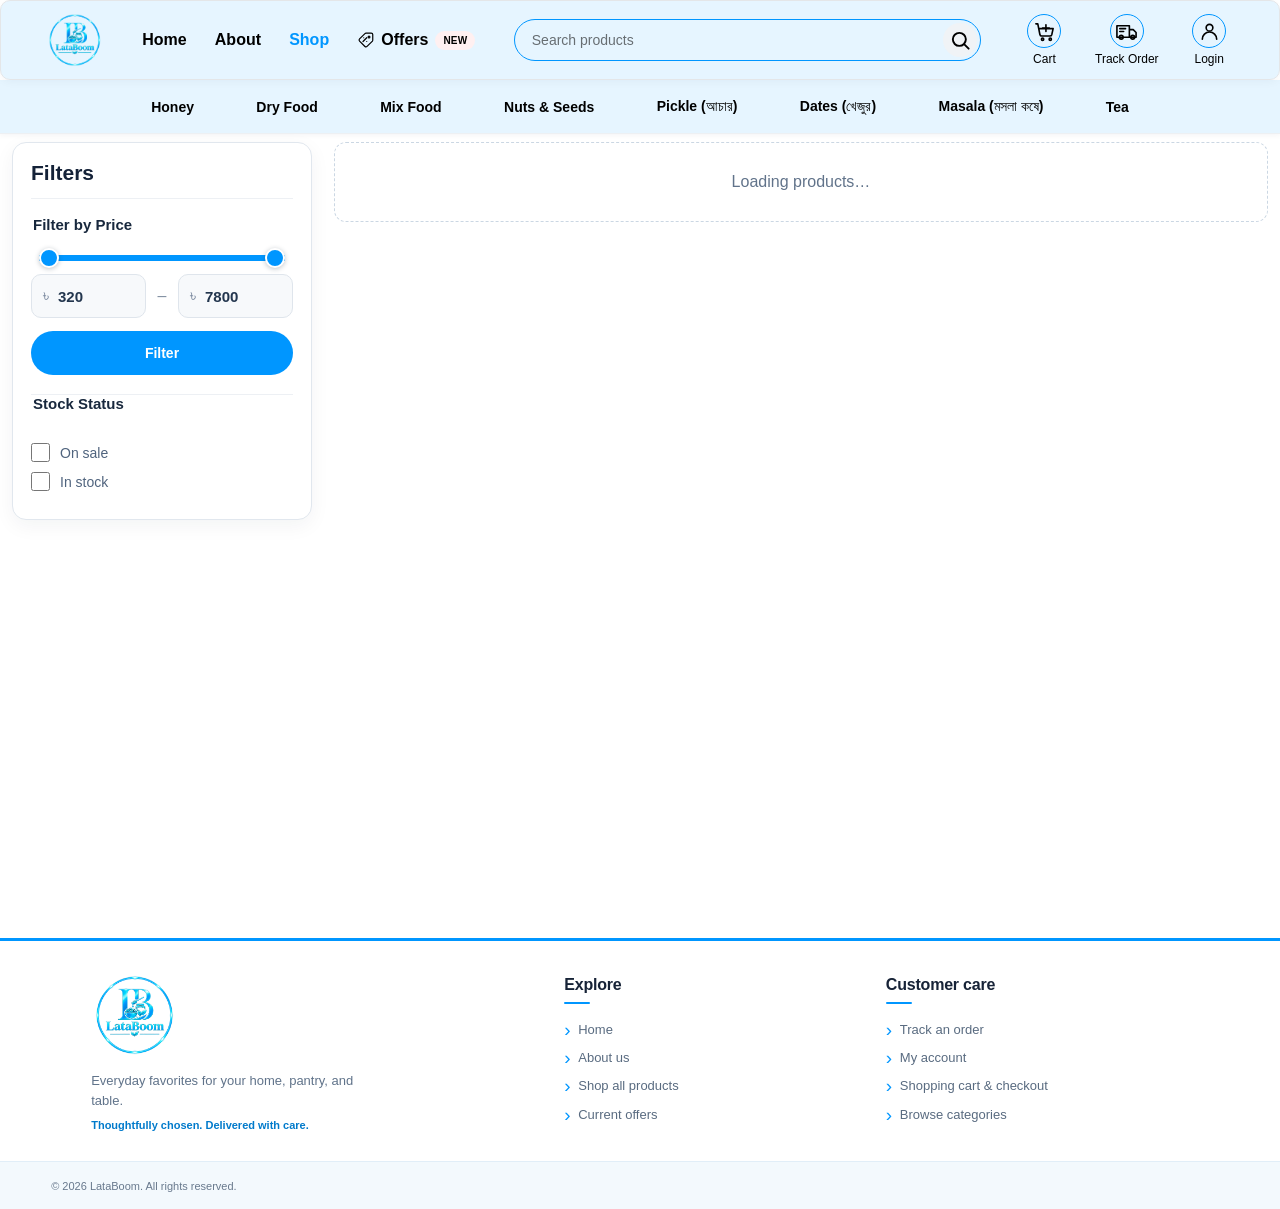
<file: shop/index.html>
<!doctype html>
<html lang="en">
  <head>
    <meta charset="UTF-8" />
    <meta name="viewport" content="width=device-width, initial-scale=1.0" />
    <meta name="description" content="Browse the LataBoom shop." />
    <title>Shop | LataBoom</title>
    <link rel="stylesheet" href="../style.css" />
    <link rel="stylesheet" href="../cart.css" />
    <link rel="stylesheet" href="style.css" />
    <script type="module" src="script.js"></script>
    <script type="module" src="../cart.js"></script>
  </head>
  <body>
    <header id="top" class="utility-bar">
      <a class="brand" href="../index.html" aria-label="LataBoom home">
        <img class="brand-mark" src="../assets/lataboom_logo_transparent.png" alt="LataBoom logo" />
      </a>
      <nav class="main-nav" aria-label="Main navigation">
        <a class="nav-link" href="../index.html">Home</a>
        <a class="nav-link" href="../about/index.html">About</a>
        <a class="nav-link is-active" href="index.html" aria-current="page">Shop</a>
        <a class="nav-link offer-link" href="../offers/index.html">
          <svg viewBox="0 0 24 24" aria-hidden="true"><path d="M20.6 13.4 13.4 20.6a2 2 0 0 1-2.8 0l-7.2-7.2a2 2 0 0 1 0-2.8l7.2-7.2a2 2 0 0 1 1.4-.6H19a2 2 0 0 1 2 2v7.1a2 2 0 0 1-.4 1.5Z"/><circle cx="16" cy="8" r="1.2"/><path d="m8 14 5-5m-4 0h.01M13 14h.01"/></svg>
          <span>Offers</span><span class="new-badge">NEW</span>
        </a>
      </nav>
      <form class="search" role="search" action="../index.html#shop">
        <label class="sr-only" for="site-search">Search products</label>
        <input id="site-search" name="q" type="search" placeholder="Search products" />
        <button class="search-button" type="submit" aria-label="Search">
          <svg viewBox="0 0 24 24" aria-hidden="true"><circle cx="10.8" cy="10.8" r="6.8"/><path d="m16 16 4.5 4.5"/></svg>
        </button>
      </form>
      <div class="utility-actions">
        <a class="utility-action" href="../index.html#cart" aria-label="Cart, 0 items">
          <span class="action-icon"><svg viewBox="0 0 24 24" aria-hidden="true"><path d="M3 4h2l2.2 11.1a2 2 0 0 0 2 1.6h8.5a2 2 0 0 0 1.9-1.4L21 9H6"/><circle cx="10" cy="20" r="1.2"/><circle cx="18" cy="20" r="1.2"/><path d="M13.5 5v7m-3.5-3.5h7"/></svg></span>
          <span>Cart</span>
        </a>
        <a class="utility-action track-action" href="../track-order/index.html">
          <span class="action-icon"><svg viewBox="0 0 24 24" aria-hidden="true"><path d="M2 6h13v12H2zM15 10h4l3 3v5h-7z"/><circle cx="6.5" cy="18" r="2"/><circle cx="18.5" cy="18" r="2"/><path d="M5 9h6M5 12h4"/></svg></span>
          <span>Track Order</span>
        </a>
        <a class="utility-action" id="account-link" href="../account/index.html">
          <span class="action-icon"><svg viewBox="0 0 24 24" aria-hidden="true"><circle cx="12" cy="8" r="3.5"/><path d="M4.5 20a7.5 7.5 0 0 1 15 0"/></svg></span>
          <span>Login</span>
        </a>
      </div>
    </header>
    <nav class="category-nav" aria-label="Product categories">
      <a href="index.html?category=honey">Honey</a>
      <a href="index.html?category=dry_food">Dry Food</a>
      <a href="index.html?category=mix_food">Mix Food</a>
      <a href="index.html?category=nuts_seeds">Nuts &amp; Seeds</a>
      <a href="index.html?category=pickle">Pickle (আচার)</a>
      <a href="index.html?category=dates">Dates (খেজুর)</a>
      <a href="index.html?category=masala">Masala (মসলা কষে)</a>
      <a href="index.html?category=tea">Tea</a>
    </nav>
    <main class="shop-content">
      <div class="shop-layout">
        <aside class="shop-filter-card" aria-labelledby="filters-title">
          <h1 id="filters-title">Filters</h1>
          <form id="shop-filter-form">
            <fieldset class="price-filter">
              <legend>Filter by Price</legend>
              <div class="price-slider" id="price-slider" style="--range-start: 0%; --range-end: 100%;">
                <input id="price-min-range" type="range" min="320" max="7800" step="10" value="320" aria-label="Minimum price" />
                <input id="price-max-range" type="range" min="320" max="7800" step="10" value="7800" aria-label="Maximum price" />
              </div>
              <div class="price-input-row">
                <label class="price-input-wrap"><span aria-hidden="true">৳</span><input id="price-min" type="number" min="320" max="7800" step="10" value="320" aria-label="Minimum price amount" /></label>
                <span class="price-separator" aria-hidden="true">–</span>
                <label class="price-input-wrap"><span aria-hidden="true">৳</span><input id="price-max" type="number" min="320" max="7800" step="10" value="7800" aria-label="Maximum price amount" /></label>
              </div>
              <button class="filter-submit" type="submit">Filter</button>
            </fieldset>
            <fieldset class="stock-filter">
              <legend>Stock Status</legend>
              <label class="stock-option"><input type="checkbox" name="on_sale" value="true" /><span>On sale</span></label>
              <label class="stock-option"><input type="checkbox" name="in_stock" value="true" /><span>In stock</span></label>
            </fieldset>
          </form>
        </aside>
        <section class="shop-results" id="products" aria-label="Products">
          <div id="product-grid" class="product-grid" aria-live="polite" aria-busy="true">
            <p class="shop-empty-state">Loading products…</p>
          </div>
        </section>
      </div>
    </main>
    <footer class="site-footer">
      <div class="site-footer-main">
        <section class="site-footer-brand" aria-label="About LataBoom"><a class="site-footer-logo" href="../index.html" aria-label="LataBoom home"><img src="../assets/lataboom_logo_transparent.png" alt="LataBoom" /></a><p>Everyday favorites for your home, pantry, and table.</p><span class="site-footer-note">Thoughtfully chosen. Delivered with care.</span></section>
        <nav class="site-footer-column" aria-label="Explore LataBoom"><h2>Explore</h2><a href="../index.html">Home</a><a href="../about/index.html">About us</a><a href="index.html">Shop all products</a><a href="../offers/index.html">Current offers</a></nav>
        <nav class="site-footer-column" aria-label="Customer care"><h2>Customer care</h2><a href="../track-order/index.html">Track an order</a><a href="../account/index.html">My account</a><a href="../checkout/index.html">Shopping cart &amp; checkout</a><a href="index.html">Browse categories</a></nav>
      </div>
      <div class="site-footer-bottom"><span>© 2026 LataBoom. All rights reserved.</span></div>
    </footer>
  </body>
</html>
</file>
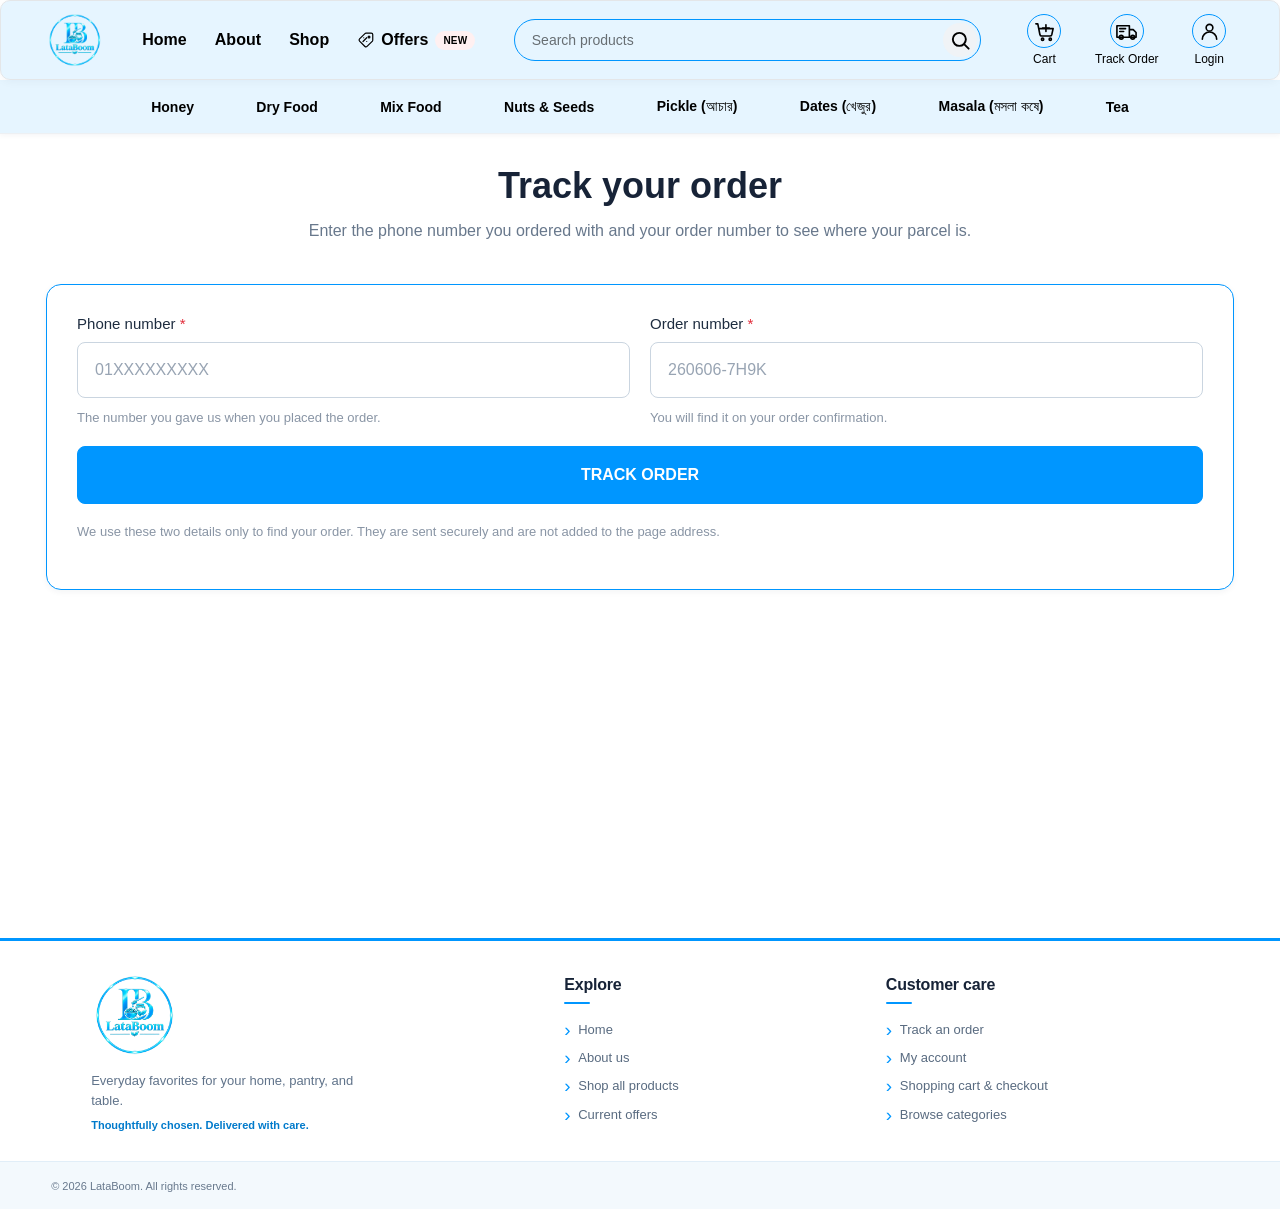
<file: track-order/index.html>
<!doctype html>
<html lang="en">
  <head>
    <meta charset="UTF-8" />
    <meta name="viewport" content="width=device-width, initial-scale=1.0" />
    <meta name="description" content="Track your LataBoom order." />
    <title>Track Order | LataBoom</title>
    <link rel="stylesheet" href="../style.css" />
    <link rel="stylesheet" href="../cart.css" />
    <link rel="stylesheet" href="style.css" />
    <script type="module" src="script.js"></script>
    <script type="module" src="../cart.js"></script>
  </head>
  <body>
    <header id="top" class="utility-bar">
      <a class="brand" href="../index.html" aria-label="LataBoom home">
        <img class="brand-mark" src="../assets/lataboom_logo_transparent.png" alt="LataBoom logo" />
      </a>
      <nav class="main-nav" aria-label="Main navigation">
        <a class="nav-link" href="../index.html">Home</a>
        <a class="nav-link" href="../about/index.html">About</a>
        <a class="nav-link" href="../shop/index.html">Shop</a>
        <a class="nav-link offer-link" href="../offers/index.html"><svg viewBox="0 0 24 24" aria-hidden="true"><path d="M20.6 13.4 13.4 20.6a2 2 0 0 1-2.8 0l-7.2-7.2a2 2 0 0 1 0-2.8l7.2-7.2a2 2 0 0 1 1.4-.6H19a2 2 0 0 1 2 2v7.1a2 2 0 0 1-.4 1.5Z"/><circle cx="16" cy="8" r="1.2"/><path d="m8 14 5-5m-4 0h.01M13 14h.01"/></svg><span>Offers</span><span class="new-badge">NEW</span></a>
      </nav>
      <form class="search" role="search" action="../index.html#shop">
        <label class="sr-only" for="site-search">Search products</label>
        <input id="site-search" name="q" type="search" placeholder="Search products" />
        <button class="search-button" type="submit" aria-label="Search"><svg viewBox="0 0 24 24" aria-hidden="true"><circle cx="10.8" cy="10.8" r="6.8"/><path d="m16 16 4.5 4.5"/></svg></button>
      </form>
      <div class="utility-actions">
        <a class="utility-action" href="../index.html#cart" aria-label="Cart"><span class="action-icon"><svg viewBox="0 0 24 24" aria-hidden="true"><path d="M3 4h2l2.2 11.1a2 2 0 0 0 2 1.6h8.5a2 2 0 0 0 1.9-1.4L21 9H6"/><circle cx="10" cy="20" r="1.2"/><circle cx="18" cy="20" r="1.2"/><path d="M13.5 5v7m-3.5-3.5h7"/></svg></span><span>Cart</span></a>
        <a class="utility-action track-action is-active" href="index.html" aria-current="page"><span class="action-icon"><svg viewBox="0 0 24 24" aria-hidden="true"><path d="M2 6h13v12H2zM15 10h4l3 3v5h-7z"/><circle cx="6.5" cy="18" r="2"/><circle cx="18.5" cy="18" r="2"/><path d="M5 9h6M5 12h4"/></svg></span><span>Track Order</span></a>
        <a class="utility-action" id="account-link" href="../account/index.html"><span class="action-icon"><svg viewBox="0 0 24 24" aria-hidden="true"><circle cx="12" cy="8" r="3.5"/><path d="M4.5 20a7.5 7.5 0 0 1 15 0"/></svg></span><span>Login</span></a>
      </div>
    </header>
    <nav class="category-nav" aria-label="Product categories">
      <a href="../shop/index.html?category=honey">Honey</a>
      <a href="../shop/index.html?category=dry_food">Dry Food</a>
      <a href="../shop/index.html?category=mix_food">Mix Food</a>
      <a href="../shop/index.html?category=nuts_seeds">Nuts &amp; Seeds</a>
      <a href="../shop/index.html?category=pickle">Pickle (আচার)</a>
      <a href="../shop/index.html?category=dates">Dates (খেজুর)</a>
      <a href="../shop/index.html?category=masala">Masala (মসলা কষে)</a>
      <a href="../shop/index.html?category=tea">Tea</a>
    </nav>
    <main class="track-page">
      <header class="track-heading">
        <h1 id="track-title">Track your order</h1>
        <p>Enter the phone number you ordered with and your order number to see where your parcel is.</p>
      </header>
      <form id="track-form" class="track-form" novalidate>
        <div class="track-field">
          <label for="track-phone">Phone number <span aria-hidden="true">*</span></label>
          <input id="track-phone" name="phone" type="tel" inputmode="tel" autocomplete="tel" placeholder="01XXXXXXXXX" required maxlength="24" />
          <small>The number you gave us when you placed the order.</small>
        </div>
        <div class="track-field">
          <label for="track-order-number">Order number <span aria-hidden="true">*</span></label>
          <input id="track-order-number" name="order_number" type="text" autocomplete="off" placeholder="260606-7H9K" required maxlength="40" />
          <small>You will find it on your order confirmation.</small>
        </div>
        <button class="track-submit" type="submit">TRACK ORDER</button>
        <p class="track-privacy">We use these two details only to find your order. They are sent securely and are not added to the page address.</p>
        <p id="track-form-status" class="track-form-status" role="status" aria-live="polite"></p>
      </form>
      <section id="track-result" class="track-result" aria-live="polite" hidden>
        <div class="track-result-header"><div><p class="track-result-eyebrow">ORDER STATUS</p><h2 id="result-order-number"></h2></div><span id="result-status-badge" class="track-status-badge"></span></div>
        <p id="result-status-note" class="track-status-note" hidden></p>
        <ol id="track-timeline" class="track-timeline" aria-label="Order progress"></ol>
        <div class="track-result-meta"><p><span>Order placed</span><strong id="result-created-at"></strong></p><p id="estimated-delivery-row" hidden><span>Estimated delivery</span><strong id="result-estimated-delivery"></strong></p></div>
      </section>
    </main>
    <footer class="site-footer">
      <div class="site-footer-main">
        <section class="site-footer-brand" aria-label="About LataBoom"><a class="site-footer-logo" href="../index.html" aria-label="LataBoom home"><img src="../assets/lataboom_logo_transparent.png" alt="LataBoom" /></a><p>Everyday favorites for your home, pantry, and table.</p><span class="site-footer-note">Thoughtfully chosen. Delivered with care.</span></section>
        <nav class="site-footer-column" aria-label="Explore LataBoom"><h2>Explore</h2><a href="../index.html">Home</a><a href="../about/index.html">About us</a><a href="../shop/index.html">Shop all products</a><a href="../offers/index.html">Current offers</a></nav>
        <nav class="site-footer-column" aria-label="Customer care"><h2>Customer care</h2><a href="index.html">Track an order</a><a href="../account/index.html">My account</a><a href="../checkout/index.html">Shopping cart &amp; checkout</a><a href="../shop/index.html">Browse categories</a></nav>
      </div>
      <div class="site-footer-bottom"><span>© 2026 LataBoom. All rights reserved.</span></div>
    </footer>
  </body>
</html>
</file>
<file: style.css>
:root {
  font-family: Arial, Helvetica, sans-serif;
  color: #000;
  background: #fff;
  font-synthesis: none;
  text-rendering: optimizeLegibility;
  --green: #0096FF;
  --muted: #000;
  --line: #e6e9ed;
}

* { box-sizing: border-box; }
html { scroll-behavior: smooth; scrollbar-color: #0096FF #e6f5ff; scrollbar-width: thin; }
::-webkit-scrollbar { width: 10px; height: 10px; }
::-webkit-scrollbar-track { border-radius: 999px; background: #e6f5ff; }
::-webkit-scrollbar-thumb { border: 2px solid #e6f5ff; border-radius: 999px; background: #0096FF; }
::-webkit-scrollbar-thumb:hover { background: #007dcc; }
body { margin: 0; min-width: 320px; background: #fff; }
body:has(.storefront-hero) { background: #fff; }
a { color: inherit; text-decoration: none; transition: color .16s ease; }
a:hover, a:focus-visible { color: #0096FF; }
button, input { font: inherit; }

.utility-bar {
  position: sticky;
  top: 0;
  z-index: 1000;
  min-height: 76px;
  width: 100%;
  padding: 10px clamp(20px, 3.5vw, 68px);
  display: flex;
  align-items: center;
  gap: clamp(24px, 3vw, 56px);
  border: 1px solid #e4e6e8;
  border-radius: 10px;
  background: #e6f5ff;
  box-shadow: 0 2px 10px rgb(26 36 48 / 4%);
}

.brand { flex: 0 0 auto; display: inline-flex; align-items: center; gap: 10px; }
.brand-mark { width: 58px; height: 58px; display: block; flex: 0 0 auto; object-fit: contain; }

.main-nav { flex: 0 0 auto; display: flex; align-items: center; gap: clamp(20px, 2.2vw, 42px); }
.nav-link { display: inline-flex; align-items: center; gap: 6px; color: #000; font-size: 16px; font-weight: 600; white-space: nowrap; transition: color .16s ease; }
.nav-link.is-active { color: #0096FF; }
.offer-link svg { width: 18px; height: 18px; fill: none; stroke: currentColor; stroke-width: 1.6; stroke-linecap: round; stroke-linejoin: round; }
.new-badge { margin-left: 1px; padding: 4px 8px; border-radius: 999px; background: #fff0f1; color: #000; font-size: 10px; font-weight: 700; letter-spacing: .02em; }

.search { height: 42px; min-width: 170px; flex: 1 1 300px; display: flex; align-items: center; padding: 3px; border: 1px solid var(--green); border-radius: 999px; }
.search input { width: 100%; min-width: 0; padding: 0 14px; border: 0; outline: 0; background: transparent; color: #000; font-size: 14px; }
.search input::placeholder { color: #000; opacity: .55; }
.search-button { width: 34px; height: 34px; flex: 0 0 auto; display: grid; place-items: center; border: 0; border-radius: 50%; background: #f0f3f6; color: #000; cursor: pointer; }
.search-button:hover { color: var(--green); background: #eaf6ef; }
.search-button svg { width: 23px; height: 23px; fill: none; stroke: currentColor; stroke-width: 2; stroke-linecap: round; }

.utility-actions { flex: 0 0 auto; display: flex; align-items: center; gap: clamp(18px, 2vw, 38px); }
.utility-action { min-width: 50px; display: flex; flex-direction: column; align-items: center; gap: 4px; color: var(--muted); font-size: 12px; white-space: nowrap; transition: color .16s ease; }
.utility-action:hover { color: #0096FF; }
.action-icon { width: 34px; height: 34px; display: grid; place-items: center; border: 1px solid #0096FF; border-radius: 50%; color: #000; }
.action-icon svg { width: 23px; height: 23px; fill: none; stroke: currentColor; stroke-width: 1.7; stroke-linecap: round; stroke-linejoin: round; }
.sr-only { position: absolute; width: 1px; height: 1px; overflow: hidden; clip: rect(0, 0, 0, 0); white-space: nowrap; clip-path: inset(50%); }

.category-nav {
  position: sticky;
  top: var(--utility-bar-height, 76px);
  z-index: 999;
  min-height: 54px;
  display: flex;
  align-items: center;
  justify-content: center;
  gap: clamp(24px, 3vw, 54px);
  padding: 10px 24px;
  border-bottom: 1px solid #edf0f3;
  background: #e6f5ff;
  box-shadow: 0 2px 5px rgb(26 36 48 / 4%);
  overflow-x: auto;
  scrollbar-width: none;
}
.category-nav::-webkit-scrollbar { display: none; }
.category-nav a { flex: 0 0 auto; padding: 8px 12px; border-radius: 999px; color: #000; font-size: 14px; font-weight: 600; white-space: nowrap; transition: color .16s ease, background-color .16s ease; }
.category-nav a:hover, .category-nav a:focus-visible { color: #0096FF; }
.category-nav a.is-active, .category-nav a.is-active:hover { background: #0096FF; color: #fff; }
.category-nav a:focus-visible { outline: 2px solid #0096FF; outline-offset: 2px; }

.storefront-hero {
  width: min(1800px, calc(100% - 64px));
  margin: 24px auto 56px;
  display: grid;
  grid-template-columns: minmax(0, 2fr) minmax(280px, 1fr);
  gap: 24px;
  --hero-height: clamp(350px, 26.6667vw, 480px);
}
.hero-carousel, .promo-image { position: relative; overflow: hidden; border-radius: 18px; background: #f0f5f1; }
.hero-carousel { height: var(--hero-height); min-height: 0; }
.hero-carousel-slides, .hero-slide { position: absolute; inset: 0; }
.hero-slide { opacity: 0; visibility: hidden; transition: opacity 900ms ease, visibility 0s linear 900ms; }
.hero-slide.is-active { opacity: 1; visibility: visible; transition: opacity 900ms ease, visibility 0s; }
.hero-slide img, .promo-image img { width: 100%; height: 100%; display: block; object-fit: cover; }
.carousel-arrows { position: absolute; inset: 0; display: flex; align-items: center; justify-content: space-between; padding: 0 18px; pointer-events: none; }
.carousel-arrows[hidden] { display: none; }
.carousel-arrow { width: 46px; height: 46px; min-height: 46px; display: grid; place-items: center; padding: 0 0 4px; border: 1px solid rgb(0 0 0 / 12%); border-radius: 50%; background: rgb(255 255 255 / 92%); color: #087dce; box-shadow: 0 2px 10px rgb(0 0 0 / 14%); font-size: 34px; font-weight: 400; line-height: 1; pointer-events: auto; }
.carousel-arrow:hover { background: #fff; color: #005b99; }
.side-promos { min-width: 0; height: var(--hero-height); display: grid; grid-template-rows: repeat(2, minmax(0, 1fr)); gap: 24px; }
.promo-image { min-height: 0; height: 100%; }
.image-loading { position: absolute; inset: 0; display: grid; place-items: center; margin: 0; padding: 20px; color: #687386; text-align: center; }

@media (max-width: 1100px) {
  .utility-bar { flex-wrap: wrap; gap: 15px 28px; padding: 15px 24px; }
  .main-nav { order: 2; }
  .search { order: 3; flex-basis: 320px; }
  .utility-actions { order: 4; margin-left: auto; }
}

@media (max-width: 640px) {
  .utility-bar { border-radius: 0; padding: 14px 16px; gap: 16px; }
  .brand { margin-right: auto; }
  .brand-mark { width: 54px; height: 54px; }
  .utility-actions { gap: 12px; margin-left: 0; }
  .utility-action { min-width: 38px; gap: 4px; font-size: 10px; }
  .action-icon { width: 36px; height: 36px; }
  .action-icon svg { width: 20px; height: 20px; }
  .track-action { display: none; }
  .main-nav { order: 3; width: 100%; justify-content: space-between; gap: 10px; }
  .nav-link { font-size: 13px; }
  .offer-link { gap: 4px; }
  .offer-link svg { width: 15px; height: 15px; }
  .new-badge { padding: 3px 6px; font-size: 9px; }
  .search { order: 4; flex: 1 0 100%; height: 44px; }
  .search-button { width: 34px; height: 34px; }
  .category-nav { justify-content: flex-start; gap: 26px; min-height: 48px; padding: 10px 16px; }
  .category-nav a { font-size: 13px; }
  .storefront-hero { width: calc(100% - 28px); margin: 16px auto 36px; grid-template-columns: 1fr; gap: 14px; }
  .hero-carousel { height: auto; min-height: 220px; aspect-ratio: 1.35 / 1; border-radius: 14px; }
  .side-promos { height: auto; gap: 14px; }
  .promo-image { min-height: 130px; aspect-ratio: 2.3 / 1; border-radius: 14px; }
  .carousel-arrows { padding: 0 10px; }
  .carousel-arrow { width: 38px; height: 38px; min-height: 38px; font-size: 28px; }
}

@media (prefers-reduced-motion: reduce) { html { scroll-behavior: auto; } }

@media (min-width: 641px) and (max-width: 900px) {
  .storefront-hero { width: calc(100% - 40px); grid-template-columns: minmax(0, 1.5fr) minmax(240px, 1fr); gap: 16px; }
  .hero-carousel { height: clamp(300px, 40vw, 338px); min-height: 0; }
  .side-promos { height: clamp(300px, 40vw, 338px); }
  .side-promos { gap: 16px; }
}

.shop-categories { padding: 18px clamp(18px, 2vw, 32px) 32px; background: transparent; }
.shop-categories h2 { margin: 0; color: #172c27; font-size: clamp(22px, 2vw, 27px); font-weight: 500; letter-spacing: -.45px; }
.category-card-grid { width: min(1120px, 100%); display: grid; grid-template-columns: repeat(auto-fit, minmax(112px, 1fr)); gap: 14px; margin: 18px auto 0; }
.category-card { min-width: 0; min-height: 124px; display: flex; flex-direction: column; align-items: center; justify-content: space-between; overflow: hidden; padding: 6px 6px 8px; border: 1px solid #dce6e1; border-radius: 13px; background: #fff; color: #4b5665; box-shadow: 0 2px 4px rgb(20 53 39 / 4%); transition: transform .18s ease, box-shadow .18s ease, border-color .18s ease; }
.category-card:hover, .category-card:focus-visible { transform: translateY(-3px); border-color: #0096FF; color: #334a40; box-shadow: 0 8px 18px rgb(0 150 255 / 16%); }
.category-card-art { width: 100%; height: 78px; display: grid; place-items: center; }
.category-card-art img { width: 80%; height: 80%; max-width: 90px; padding: 3px; object-fit: contain; }
.category-card-label { width: 100%; overflow: hidden; color: inherit; font-size: 12px; font-weight: 700; text-align: center; text-overflow: ellipsis; text-transform: uppercase; white-space: nowrap; }
.category-card-status { grid-column: 1 / -1; margin: 0; padding: 28px 0; color: #687386; text-align: center; }

.featured-products { padding: 10px clamp(18px, 2vw, 32px) 42px; }
.featured-products h2 { margin: 0; color: #172c27; font-size: clamp(22px, 2vw, 27px); font-weight: 500; letter-spacing: -.45px; }
.featured-product-grid { display: grid; grid-template-columns: repeat(5, minmax(0, 1fr)); align-items: stretch; gap: 18px; margin-top: 18px; }
.featured-product-card { position: relative; min-width: 0; display: flex; flex-direction: column; overflow: hidden; border: 1px solid #dce4ec; border-radius: 18px; background: #fff; box-shadow: 0 3px 12px rgb(18 41 66 / 4%); cursor: pointer; transition: transform .2s ease, border-color .2s ease, box-shadow .2s ease; }
.featured-product-card:hover, .featured-product-card:focus-visible { transform: translateY(-3px); border-color: #0096ff; box-shadow: 0 10px 24px rgb(0 150 255 / 13%); outline: none; }
.featured-product-art { position: relative; display: grid; aspect-ratio: 1 / 1; place-items: center; overflow: hidden; padding: 14px; background: #fff; }
.featured-product-art img { display: block; width: 100%; height: 100%; object-fit: contain; transition: transform .25s ease; }
.featured-product-card:hover .featured-product-art img { transform: scale(1.035); }
.featured-source-badge { position: absolute; z-index: 1; top: 12px; left: 12px; padding: 5px 9px; border-radius: 999px; background: #e6f5ff; color: #0078cc; font-size: 11px; font-weight: 750; }
.featured-discount { position: absolute; top: 12px; right: 12px; padding: 5px 9px; border-radius: 8px; background: #ff4c4c; color: #fff; font-size: 12px; font-weight: 750; }
.featured-product-body { display: flex; flex: 1; flex-direction: column; gap: 10px; padding: 14px 15px 15px; }
.featured-product-body h3 { display: -webkit-box; min-height: 42px; overflow: hidden; margin: 0; color: #172337; font-size: 15px; font-weight: 650; line-height: 1.4; -webkit-box-orient: vertical; -webkit-line-clamp: 2; }
.featured-product-price { display: flex; flex-wrap: wrap; align-items: baseline; gap: 7px; color: #0096ff; font-size: 17px; font-weight: 750; }
.featured-product-price del { color: #8290a1; font-size: 13px; font-weight: 400; }
.featured-product-stock { color: #168750; font-size: 12px; font-weight: 650; }
.featured-product-stock.out-of-stock { color: #b42318; }
.featured-product-action { display: flex; width: 100%; min-height: 44px; align-items: center; justify-content: center; gap: 8px; margin-top: auto; border: 0; border-radius: 999px; background: #0096ff; color: #fff; font-size: 14px; font-weight: 750; cursor: pointer; }
.featured-product-action:hover { background: #087dce; color: #fff; }
.featured-product-action:disabled { opacity: .55; cursor: not-allowed; }
.featured-product-action svg { width: 20px; height: 20px; fill: none; stroke: currentColor; stroke-linecap: round; stroke-linejoin: round; stroke-width: 1.8; }
.featured-products-status { grid-column: 1 / -1; margin: 0; padding: 22px 0; color: #687386; font-size: 14px; }

@media (max-width: 640px) {
  .shop-categories { padding: 18px 16px 24px; }
  .category-card-grid { grid-template-columns: repeat(auto-fit, minmax(102px, 1fr)); gap: 9px; margin-top: 14px; }
  .category-card { min-height: 116px; padding: 5px 5px 7px; border-radius: 12px; }
  .category-card-art { height: 72px; }
  .category-card-label { font-size: 11px; }
  .featured-products { padding: 8px 16px 28px; }
  .featured-product-grid { grid-template-columns: repeat(2, minmax(0, 1fr)); gap: 12px; margin-top: 14px; }
  .featured-product-body { padding: 12px; }
  .featured-product-body h3 { font-size: 13px; }
  .featured-product-action { min-height: 40px; font-size: 12px; }
}
@media (min-width: 641px) and (max-width: 1100px) { .featured-product-grid { grid-template-columns: repeat(3, minmax(0, 1fr)); } }
@media (max-width: 420px) { .featured-product-grid { grid-template-columns: 1fr; } }

.site-footer { margin-top: 34px; border-top: 3px solid #0096ff; background: #fff; color: #152337; }
.site-footer-main { width: min(1200px, 100%); display: grid; grid-template-columns: 1.35fr .85fr 1fr; gap: clamp(28px, 5vw, 76px); margin: 0 auto; padding: 30px clamp(22px, 4vw, 58px) 28px; }
.site-footer-brand { min-width: 0; }
.site-footer-logo { width: fit-content; display: inline-flex; align-items: center; }
.site-footer-logo img { display: block; width: min(88px, 100%); height: 88px; object-fit: contain; object-position: left center; }
.site-footer-brand p { max-width: 290px; margin: 8px 0 0; color: #60738a; font-size: 13px; line-height: 1.55; }
.site-footer-note { display: inline-block; margin-top: 8px; color: #007acb; font-size: 11px; font-weight: 700; }
.site-footer-column { display: flex; flex-direction: column; align-items: flex-start; gap: 10px; }
.site-footer-column h2 { margin: 5px 0 7px; color: #172337; font-size: 16px; font-weight: 750; letter-spacing: -.2px; }
.site-footer-column h2::after { width: 26px; height: 2px; display: block; margin-top: 8px; border-radius: 2px; background: #0096ff; content: ''; }
.site-footer-column a { position: relative; padding-left: 14px; color: #596b80; font-size: 13px; line-height: 1.4; }
.site-footer-column a::before { position: absolute; top: -1px; left: 0; color: #0096ff; content: '›'; font-size: 19px; line-height: 1; }
.site-footer-column a:hover { color: #0096ff; }
.site-footer-bottom { min-height: 48px; display: flex; align-items: center; justify-content: space-between; gap: 16px; padding: 12px clamp(22px, 4vw, 58px); border-top: 1px solid #e1eef8; background: #f3f9fd; color: #68798d; font-size: 11px; }
.site-footer-bottom a { display: inline-flex; align-items: center; gap: 6px; color: #007acb; font-weight: 700; }

@media (max-width: 800px) {
  .site-footer-main { grid-template-columns: repeat(2, minmax(0, 1fr)); gap: 32px 28px; padding-top: 38px; }
}
@media (max-width: 520px) {
  .site-footer-main { grid-template-columns: 1fr 1fr; gap: 28px 18px; padding: 32px 20px; }
  .site-footer-brand { grid-column: 1 / -1; }
  .site-footer-column { gap: 11px; }
  .site-footer-column h2 { font-size: 15px; }
  .site-footer-column a { font-size: 13px; }
  .site-footer-bottom { align-items: flex-start; flex-direction: column; gap: 8px; padding: 14px 20px; }
}
</file>
<file: cart.css>
.cart-backdrop { position: fixed; inset: 0; z-index: 1998; background: rgb(14 28 44 / 42%); opacity: 0; transition: opacity .22s ease; }
.cart-backdrop.is-open { opacity: 1; }
.cart-backdrop[hidden], .cart-drawer[hidden] { display: none; }
.cart-drawer { position: fixed; z-index: 1999; top: 0; right: 0; bottom: 0; display: flex; width: min(390px, 100vw); height: 100vh; height: 100dvh; flex-direction: column; overflow: hidden; border-left: 1px solid #e1e6eb; background: #fff; color: #222; box-shadow: -10px 0 36px rgb(15 35 56 / 14%); transform: translateX(102%); transition: transform .26s ease; }
.cart-drawer.is-open { transform: translateX(0); }
.cart-drawer-header { display: flex; min-height: 86px; flex: 0 0 auto; align-items: center; justify-content: space-between; gap: 14px; padding: 0 24px; border-bottom: 1px solid #e2e7ec; }
.cart-drawer-title { display: flex; align-items: center; gap: 12px; margin: 0; color: #252a30; font-size: 23px; font-weight: 500; }
.cart-drawer-title svg { width: 23px; height: 23px; fill: none; stroke: #0096ff; stroke-linecap: round; stroke-linejoin: round; stroke-width: 1.8; }
.utility-action .action-icon { position: relative; }
.cart-count-badge { position: absolute; top: -7px; right: -8px; display: grid; min-width: 18px; height: 18px; place-items: center; padding: 0 4px; border: 2px solid #e6f5ff; border-radius: 999px; background: #0096ff; color: #fff; font-size: 10px; font-weight: 750; line-height: 1; }
.cart-count-badge[hidden] { display: none; }
.cart-close { display: grid; width: 38px; height: 38px; place-items: center; padding: 0; border: 0; border-radius: 50%; background: transparent; color: #8b9299; font-size: 30px; line-height: 1; cursor: pointer; }
.cart-close:hover { background: #f1f7fc; color: #0096ff; }
.cart-content { display: flex; min-height: 0; flex: 1 1 auto; flex-direction: column; }
.cart-empty { display: flex; flex: 1; flex-direction: column; align-items: center; justify-content: center; padding: 24px; text-align: center; }
.cart-empty-icon { width: 78px; height: 78px; margin-bottom: 22px; fill: none; stroke: #c8ced4; stroke-linecap: round; stroke-linejoin: round; stroke-width: 2.2; }
.cart-empty p { margin: 0 0 20px; color: #999; font-size: 19px; }
.cart-return { display: inline-flex; min-width: 220px; min-height: 58px; align-items: center; justify-content: center; padding: 0 20px; border: 1px solid #0096ff; border-radius: 9px; background: #fff; color: #0096ff; font-size: 16px; font-weight: 750; cursor: pointer; }
.cart-return:hover { background: #0096ff; color: #fff; }
.cart-items { display: grid; align-content: start; gap: 0; overflow: auto; padding: 8px 22px; }
.cart-item { display: grid; grid-template-columns: 82px minmax(0, 1fr) auto; align-items: start; gap: 13px; padding: 16px 0; border-bottom: 1px solid #e8edf2; }
.cart-item-image { width: 82px; height: 82px; object-fit: contain; border: 1px solid #e8edf2; border-radius: 9px; }
.cart-item-name { margin: 2px 0 5px; color: #202d3c; font-size: 14px; font-weight: 650; line-height: 1.4; }
.cart-item-option { margin: 0 0 6px; color: #738196; font-size: 12px; }
.cart-item-price { color: #0096ff; font-size: 14px; font-weight: 700; }
.cart-item-remove { border: 0; background: transparent; color: #7b8795; font-size: 12px; text-decoration: underline; cursor: pointer; }
.cart-item-remove:hover { color: #c43b3b; }
.cart-item-quantity { display: inline-flex; height: 32px; align-items: center; gap: 7px; margin-top: 7px; padding: 2px; border: 1px solid #dce4ec; border-radius: 7px; }
.cart-item-quantity button { width: 26px; height: 26px; padding: 0; border: 0; border-radius: 5px; background: #f3f7fa; color: #33475d; font-size: 17px; cursor: pointer; }
.cart-item-quantity output { min-width: 18px; color: #29394b; font-size: 12px; text-align: center; }
.cart-summary { display: grid; gap: 12px; margin-top: auto; padding: 20px 22px 24px; border-top: 1px solid #e2e7ec; box-shadow: 0 -4px 16px rgb(15 35 56 / 4%); }
.cart-subtotal { display: flex; align-items: center; justify-content: space-between; color: #4f5e70; font-size: 15px; }
.cart-subtotal strong { color: #172337; font-size: 19px; }
.cart-checkout-note { margin: 0; color: #718095; font-size: 12px; line-height: 1.5; }
.cart-checkout-button { display: flex; min-height: 50px; align-items: center; justify-content: center; border: 1px solid #0096ff; border-radius: 8px; background: #0096ff; color: #fff; font-size: 14px; font-weight: 750; }
.cart-checkout-button:hover { background: #087dce; color: #fff; }
.cart-summary .cart-return { width: 100%; }
@media (max-width: 480px) { .cart-drawer-header { min-height: 72px; padding: 0 18px; } .cart-drawer-title { font-size: 21px; } .cart-item { grid-template-columns: 68px minmax(0, 1fr) auto; gap: 10px; } .cart-item-image { width: 68px; height: 68px; } }
@media (prefers-reduced-motion: reduce) { .cart-drawer, .cart-backdrop { transition: none; } }
</file>
<file: about/style.css>
:root {
  font-family: Arial, Helvetica, sans-serif;
  color: #111827;
  background: #fff;
  --blue: #0096ff;
  --muted: #64748b;
}

* { box-sizing: border-box; }
body { min-width: 320px; min-height: 100vh; margin: 0; background: #fff; }
a { color: inherit; text-decoration: none; }
a:hover, a:focus-visible { color: var(--blue); }

.blog-page { width: 100%; }
.blog-intro { min-height: 0; padding: 28px clamp(22px, 3.5vw, 68px) 22px; background: #fff; }
.eyebrow { margin: 0 0 10px; color: var(--blue); font-size: 12px; font-weight: 700; letter-spacing: .12em; text-transform: uppercase; }
h1 { max-width: 1100px; margin: 0; color: #18212d; font-size: clamp(28px, 2.5vw, 36px); line-height: 1.15; letter-spacing: -.035em; }
.blog-description { max-width: 1100px; margin: 10px 0 0; color: var(--muted); font-size: clamp(14px, 1.15vw, 16px); line-height: 1.5; }

.blog-feed { padding: 20px clamp(22px, 3.5vw, 68px) 48px; background: #fff; }
.blog-layout { display: grid; max-width: 1360px; grid-template-columns: minmax(0, 1fr) 400px; align-items: start; gap: 24px; margin: 0; }
.blog-posts { display: grid; min-width: 0; max-width: 900px; gap: 20px; margin: 0; }
.newsletter-card { position: relative; overflow: hidden; padding: 32px 30px 26px; border-radius: 20px; background: #0096ff; color: #fff; box-shadow: 0 12px 28px rgb(0 96 170 / 16%); }
.newsletter-card::after { position: absolute; top: -66px; right: -58px; width: 220px; height: 220px; border-radius: 50%; background: rgb(255 255 255 / 10%); content: ""; pointer-events: none; }
.newsletter-icon { position: relative; z-index: 1; display: grid; width: 56px; height: 56px; place-items: center; margin-bottom: 20px; border-radius: 15px; background: rgb(255 255 255 / 16%); }
.newsletter-icon svg { width: 28px; height: 28px; fill: none; stroke: currentColor; stroke-width: 1.8; stroke-linecap: round; stroke-linejoin: round; }
.newsletter-card h2 { position: relative; z-index: 1; margin: 0 0 10px; font-size: 25px; line-height: 1.25; letter-spacing: -.02em; }
.newsletter-card > p:not(.newsletter-note):not(.newsletter-status) { position: relative; z-index: 1; margin: 0 0 20px; color: rgb(255 255 255 / 88%); font-size: 17px; line-height: 1.55; }
.newsletter-card form { position: relative; z-index: 1; display: grid; gap: 10px; }
.newsletter-card input { width: 100%; min-height: 48px; padding: 0 14px; border: 1px solid rgb(255 255 255 / 34%); border-radius: 12px; outline: 0; background: rgb(0 63 112 / 18%); color: #fff; font: inherit; }
.newsletter-card input::placeholder { color: rgb(255 255 255 / 72%); }
.newsletter-card input:focus-visible { border-color: #fff; box-shadow: 0 0 0 3px rgb(255 255 255 / 22%); }
.newsletter-card button { min-height: 48px; border: 0; border-radius: 12px; background: #fff; color: #0077cc; font: inherit; font-weight: 700; cursor: pointer; transition: background .16s ease, transform .16s ease; }
.newsletter-card button:hover { transform: translateY(-1px); background: #edf7ff; }
.newsletter-note { position: relative; z-index: 1; margin: 14px 0 0; color: rgb(255 255 255 / 78%); font-size: 13px; }
.newsletter-status { position: relative; z-index: 1; margin: 8px 0 0; font-size: 13px; }
.blog-post-card { min-width: 0; overflow: hidden; border: 1px solid #d1dbe3; border-radius: 20px; background: #fff; box-shadow: 0 10px 26px rgb(15 23 42 / 4%); }
.blog-post-card > img { display: block; width: 100%; height: 210px; object-fit: cover; background: #edf3f8; }
.blog-post-featured > img { height: auto; aspect-ratio: 2.58 / 1; object-fit: cover; }
.blog-post-content { display: flex; flex-direction: column; padding: 22px 24px 20px; }
.blog-post-badges { display: flex; flex-wrap: wrap; gap: 8px; }
.blog-badge { display: inline-flex; align-items: center; min-height: 31px; padding: 5px 13px; border-radius: 999px; color: #126646; background: #eaf6f0; font-size: 14px; font-weight: 700; }
.blog-badge.latest { color: #8a5700; background: #fff3dc; }
.blog-badge.category { color: #0079cc; background: rgb(0 150 255 / 10%); }
.blog-post-card h2, .blog-post-card h3 { margin: 14px 0 10px; color: #17212d; font-size: clamp(23px, 2.1vw, 32px); line-height: 1.3; letter-spacing: -.025em; }
.blog-post-featured h2 { margin-top: 14px; font-size: clamp(25px, 2.2vw, 32px); }
.blog-post-card h3 { font-size: clamp(20px, 1.7vw, 25px); }
.blog-post-description { margin: 0; color: #66758a; font-size: 17px; line-height: 1.65; }
.blog-post-footer { display: flex; align-items: center; justify-content: space-between; gap: 16px; margin-top: 18px; padding-top: 16px; border-top: 1px solid #dce3eb; }
.blog-post-author { color: #1f2937; font-size: 15px; }
.blog-post-author-wrap { display: inline-flex; align-items: center; gap: 10px; }
.blog-author-mark { display: grid; width: 42px; height: 42px; place-items: center; border: 1px solid rgb(0 150 255 / 24%); border-radius: 50%; color: var(--blue); font-size: 20px; font-weight: 700; }
.blog-post-meta { color: #7b8797; font-size: 14px; text-align: right; }
.blog-post-grid { display: grid; grid-template-columns: repeat(2, minmax(0, 1fr)); gap: 26px; }
.blog-post-grid .blog-post-card > img { height: 205px; }
.blog-post-grid .blog-post-content { min-height: 250px; }
.blog-post-grid .blog-post-small > img { height: auto; aspect-ratio: 2.58 / 1; }
.blog-post-grid .blog-post-small .blog-post-content { min-height: 300px; padding: 22px 24px 20px; }
.blog-post-grid .blog-post-small h3 { display: -webkit-box; overflow: hidden; margin: 14px 0 10px; font-size: 22px; line-height: 1.4; -webkit-box-orient: vertical; -webkit-line-clamp: 2; }
.blog-small-footer { display: grid; gap: 14px; margin-top: auto; padding-top: 18px; border-top: 1px solid #dce3eb; }
.blog-small-author-row { display: flex; align-items: center; gap: 10px; }
.blog-small-meta-row { display: flex; flex-wrap: wrap; align-items: center; gap: 16px; color: #7b8797; font-size: 14px; }
.blog-small-meta-row > span, .blog-small-meta-row > time { display: inline-flex; align-items: center; gap: 7px; }
.blog-small-meta-row svg { width: 17px; height: 17px; fill: none; stroke: #0096ff; stroke-width: 1.8; stroke-linecap: round; stroke-linejoin: round; }
.blog-feed-status { margin: 0; padding: 28px; border: 1px solid #d6dee8; border-radius: 16px; color: var(--muted); background: #fff; text-align: center; }

@media (max-width: 760px) {
  .blog-feed { padding-top: 16px; }
  .blog-post-grid { grid-template-columns: 1fr; gap: 18px; }
  .blog-post-card > img, .blog-post-grid .blog-post-card > img { height: clamp(180px, 54vw, 280px); }
  .blog-post-featured > img { height: auto; aspect-ratio: 2 / 1; }
  .blog-post-grid .blog-post-small > img { height: auto; aspect-ratio: 2.2 / 1; }
  .blog-post-grid .blog-post-content { min-height: auto; }
}
@media (max-width: 900px) {
  .blog-layout { grid-template-columns: minmax(0, 1fr); }
  .newsletter-card { max-width: none; }
}
@media (max-width: 480px) {
  .blog-post-content { padding: 18px 16px; }
  .blog-post-footer { align-items: flex-start; flex-direction: column; gap: 7px; }
  .blog-post-meta { text-align: left; }
}

@media (max-width: 640px) {
  .blog-intro { min-height: auto; padding: 24px 18px 20px; }
  .eyebrow { margin-bottom: 10px; font-size: 12px; }
  .blog-description { margin-top: 12px; }
}
</file>
<file: account/style.css>
body { min-width: 320px; min-height: 100vh; margin: 0; background: #fff; color: #172337; }
.is-account-active { color: #0096ff; }
.account-page { display: grid; justify-items: center; align-content: start; padding: 32px 20px 56px; }
.account-page:has(.account-card.is-signed-in) { display: block; padding: 0; }
.account-card { width: min(100%, 480px); padding: 26px clamp(22px, 5vw, 38px) 32px; border: 1px solid #dce7f0; border-radius: 18px; background: #fff; box-shadow: 0 18px 55px rgb(24 55 86 / 8%); }
.account-card.is-signed-in { width: 100%; min-height: calc(100vh - 170px); margin: 0; padding: 0 max(20px, calc((100vw - 1180px) / 2 + clamp(22px, 3vw, 38px))); border: 0; border-radius: 0; box-shadow: none; }
.account-tabs { display: grid; grid-template-columns: 1fr 1fr; gap: 6px; margin: 0 0 22px; padding: 4px; border-radius: 10px; background: #f1f6fa; }
.account-tabs[hidden] { display: none; }
.account-tab { min-height: 42px; border: 0; border-radius: 7px; background: transparent; color: #596a7e; font-size: 14px; font-weight: 650; cursor: pointer; }
.account-tab.is-active { background: #fff; color: #0096ff; box-shadow: 0 1px 5px rgb(18 41 66 / 10%); }
.account-form { display: grid; gap: 9px; }
.account-form[hidden], .signed-in-panel[hidden] { display: none; }
.account-form label, .profile-form label { margin-top: 5px; color: #1e2d40; font-size: 14px; font-weight: 650; }
.account-form input, .profile-form input, .profile-form textarea, .profile-form select { width: 100%; min-height: 46px; padding: 11px 13px; border: 1px solid #cad5e0; border-radius: 9px; outline: none; background: #fff; color: #172337; font: inherit; font-size: 14px; }
.profile-form textarea { min-height: 90px; resize: vertical; }
.account-form input::placeholder, .profile-form input::placeholder, .profile-form textarea::placeholder { color: #9aa5b2; }
.account-form input:focus, .profile-form input:focus, .profile-form textarea:focus, .profile-form select:focus { border-color: #0096ff; box-shadow: 0 0 0 3px rgb(0 150 255 / 12%); }
.profile-form input[readonly] { background: #f5f8fb; color: #728197; }
.field-help { margin-top: -5px; color: #75859a; font-size: 11px; line-height: 1.45; }
.account-submit { min-height: 46px; margin-top: 10px; border: 1px solid #0096ff; border-radius: 9px; background: #0096ff; color: #fff; font-size: 14px; font-weight: 750; cursor: pointer; transition: background .18s ease, transform .18s ease; }
.account-submit:hover { border-color: #087dce; background: #087dce; }
.account-submit:disabled { opacity: .65; cursor: wait; }
.account-message { min-height: 0; margin: 3px 0 0; color: #b42318; font-size: 12px; line-height: 1.5; }
.account-message.is-success { color: #087dce; }
.signed-in-panel { display: block; }
.section-eyebrow { color: #0096ff; font-size: 10px; font-weight: 800; letter-spacing: .14em; }
.account-overview { display: grid; grid-template-columns: repeat(3, minmax(0, 1fr)); gap: 14px; margin: 20px 0; }
.overview-tile { display: flex; align-items: center; gap: 13px; min-width: 0; padding: 16px; border: 1px solid #e4edf5; border-radius: 12px; background: linear-gradient(135deg, #fff, #f9fcff); }
.overview-icon { display: grid; flex: 0 0 38px; height: 38px; place-items: center; border-radius: 11px; background: #eaf6ff; color: #0096ff; font-size: 20px; }
.overview-tile small, .overview-tile strong { display: block; overflow-wrap: anywhere; }
.overview-tile small { margin-bottom: 4px; color: #75859a; font-size: 11px; }
.overview-tile strong { color: #203149; font-size: 13px; }
.account-dashboard-grid { display: grid; grid-template-columns: minmax(280px, .78fr) minmax(0, 1.35fr); align-items: start; gap: 17px; }
.account-activity-column { display: grid; gap: 17px; }
.account-data-section { min-width: 0; padding: 20px; border: 1px solid #e1eaf2; border-radius: 13px; background: #fff; box-shadow: 0 5px 18px rgb(24 55 86 / 3%); }
.section-heading { display: flex; align-items: center; justify-content: space-between; gap: 14px; margin-bottom: 17px; }
.section-heading h2 { margin: 4px 0 0; color: #1e2d40; font-size: 18px; letter-spacing: -.02em; }
.profile-avatar { display: grid; flex: 0 0 42px; height: 42px; place-items: center; border: 1px solid #cfeaff; border-radius: 50%; background: #edf8ff; color: #0089e8; font-size: 16px; font-weight: 750; }
.profile-form { display: grid; gap: 8px; }
.profile-form label { margin: 5px 0 0; }
.profile-save { margin-top: 8px; }
.account-data-list { display: grid; gap: 9px; }
.account-data-list > p { margin: 0; color: #75859a; font-size: 13px; line-height: 1.55; }
.account-action-link { flex: 0 0 auto; color: #0089e8; font-size: 12px; font-weight: 700; text-decoration: none; }
.account-action-link:hover { text-decoration: underline; }
.cart-item-row { display: grid; grid-template-columns: 52px minmax(0, 1fr) auto; align-items: center; gap: 11px; padding: 9px 0; border-top: 1px solid #edf2f6; }
.cart-item-row:first-child { border-top: 0; padding-top: 0; }
.cart-item-row img { width: 52px; height: 52px; border: 1px solid #edf1f5; border-radius: 9px; background: #fff; object-fit: contain; }
.cart-item-copy { display: grid; gap: 4px; min-width: 0; }
.cart-item-copy strong { overflow: hidden; color: #293a50; font-size: 12px; text-overflow: ellipsis; white-space: nowrap; }
.cart-item-copy span { color: #77869a; font-size: 11px; }
.cart-line-total { color: #007dce; font-size: 12px; white-space: nowrap; }
.cart-summary, .order-total-line { display: flex; justify-content: space-between; gap: 12px; margin-top: 12px; padding-top: 12px; border-top: 1px solid #e8eef4; color: #75859a; font-size: 12px; }
.cart-summary strong, .order-total-line strong { color: #172337; font-size: 14px; }
.order-card { padding: 13px; border: 1px solid #e9eff5; border-radius: 10px; background: #fbfdff; }
.order-card-top { display: flex; align-items: center; justify-content: space-between; gap: 10px; }
.order-card-top > div { display: grid; gap: 4px; }
.order-card-top strong { color: #263951; font-size: 13px; }
.order-card-top > div span { color: #8290a2; font-size: 11px; }
.order-status { padding: 5px 8px; border-radius: 999px; background: #edf6ff; color: #007dce; font-size: 10px; font-weight: 750; white-space: nowrap; }
.status-delivered, .status-completed { background: #eaf8f0; color: #168451; }
.status-cancelled, .status-refunded { background: #fff0f0; color: #bb4242; }
.order-item-list { display: grid; gap: 8px; margin: 12px 0 0; padding: 11px 0 0; border-top: 1px solid #e9eff5; list-style: none; }
.order-item-list li { display: flex; justify-content: space-between; gap: 14px; color: #6c7b8f; font-size: 11px; line-height: 1.45; }
.order-item-list strong { color: #34455c; white-space: nowrap; }
.order-total-line { margin-top: 10px; padding-top: 10px; }
.account-data-status { margin: 12px 0 0; color: #b42318; font-size: 12px; }
#session-message { margin-top: 8px; }
@media (max-width: 760px) { .account-dashboard-grid { grid-template-columns: 1fr; } .account-overview { gap: 9px; } .overview-tile { padding: 12px; } }
@media (max-width: 520px) { .account-page { padding: 18px 11px 35px; } .account-page:has(.account-card.is-signed-in) { padding: 0; } .account-card { padding-top: 20px; padding-bottom: 24px; } .account-card.is-signed-in { min-height: calc(100vh - 150px); padding: 0 16px 19px; } .account-overview { grid-template-columns: 1fr; margin: 15px 0; } .overview-tile { padding: 10px 12px; } .overview-icon { flex-basis: 34px; height: 34px; } .account-data-section { padding: 15px 13px; } .section-heading h2 { font-size: 16px; } .account-action-link { font-size: 11px; } }
</file>
<file: admin/admin.css>
:root { font-family: Arial, Helvetica, sans-serif; color: #171a1d; background: #fff; font-synthesis: none; text-rendering: optimizeLegibility; --blue: #0096FF; --muted: #687386; --line: #e4e8ed; }
* { box-sizing: border-box; }
html { scrollbar-color: #0096FF #e6f5ff; scrollbar-width: thin; }
::-webkit-scrollbar { width: 10px; height: 10px; }
::-webkit-scrollbar-track { border-radius: 999px; background: #e6f5ff; }
::-webkit-scrollbar-thumb { border: 2px solid #e6f5ff; border-radius: 999px; background: #0096FF; }
::-webkit-scrollbar-thumb:hover { background: #007dcc; }
body { min-width: 320px; min-height: 100vh; margin: 0; background: #fff; }
a { color: inherit; text-decoration: none; }
button, input { font: inherit; }
[hidden] { display: none !important; }
.auth-shell { min-height: 100vh; display: flex; flex-direction: column; align-items: center; justify-content: center; padding: 32px 20px; }
.brand { display: inline-flex; align-items: center; gap: 10px; margin-bottom: 28px; font-size: 21px; font-weight: 700; letter-spacing: -.5px; }
.brand:hover, .back-link:hover { color: var(--blue); }
.brand-mark { width: 58px; height: 58px; display: block; flex: 0 0 auto; object-fit: contain; }
.auth-shell > .brand .brand-mark { width: 84px; height: 84px; }
.sidebar .brand .brand-mark { width: 58px; height: 58px; }
.auth-card { width: min(100%, 420px); padding: 36px; border: 1px solid var(--line); border-radius: 14px; background: #fff; box-shadow: 0 12px 40px rgb(21 38 58 / 7%); }
.eyebrow { margin: 0 0 9px; color: var(--blue); font-size: 12px; font-weight: 700; letter-spacing: .12em; text-transform: uppercase; }
h1 { margin: 0; font-size: 30px; letter-spacing: -.8px; }
.intro { margin: 10px 0 25px; color: var(--muted); line-height: 1.55; }
form { display: grid; gap: 9px; }
label { margin-top: 7px; font-size: 14px; font-weight: 600; }
input { width: 100%; height: 46px; padding: 0 13px; border: 1px solid #cbd3dc; border-radius: 7px; outline: none; }
input:focus { border-color: var(--blue); box-shadow: 0 0 0 3px rgb(0 150 255 / 13%); }
button { min-height: 46px; border: 0; border-radius: 7px; background: var(--blue); color: #fff; font-weight: 700; cursor: pointer; }
button:hover { background: #087dce; }
button:disabled { opacity: .65; cursor: wait; }
.message { min-height: 20px; margin: 4px 0 0; color: #b42318; font-size: 14px; line-height: 1.45; }
.back-link { margin-top: 23px; color: var(--muted); font-size: 14px; }
.admin-layout { min-height: 100vh; display: grid; grid-template-columns: 250px 1fr; background: #fff; }
.sidebar { position: relative; display: flex; flex-direction: column; align-items: stretch; padding: 26px 20px; border-right: 1px solid var(--line); background: #fff; }
.sidebar .brand { align-self: flex-start; margin-bottom: 52px; }
.sidebar-label { margin: 0 10px 12px; color: #929cab; font-size: 11px; font-weight: 700; letter-spacing: .12em; }
.side-link { padding: 12px 11px; border-radius: 7px; color: #4c5665; font-size: 14px; }
.sidebar button.side-link { width: 100%; min-height: 0; border: 0; background: transparent; color: #4c5665; font-weight: 400; text-align: left; cursor: pointer; }
.side-link:hover, .side-link.active { background: #eef7ff; color: var(--blue); }
.sidebar button.side-link:hover, .sidebar button.side-link.active { background: #eef7ff; color: var(--blue); }
.signout-button { margin-top: auto; background: #f0f3f6; color: #2f3947; }
.signout-button:hover { background: #e3e8ee; }
.dashboard-main { width: min(100%, 1100px); margin: 0 auto; padding: 42px clamp(22px, 5vw, 64px); }
.dashboard-header { display: flex; justify-content: space-between; align-items: center; gap: 20px; margin-bottom: 28px; }
.dashboard-header h1 { font-size: 34px; }
.admin-email { color: var(--muted); font-size: 14px; }
.dashboard-main.is-orders-view > .dashboard-header { display: none; }
.welcome-card { display: flex; align-items: center; gap: 18px; padding: 26px; border: 1px solid var(--line); border-radius: 12px; background: #fff; }
.welcome-icon { width: 44px; height: 44px; display: grid; place-items: center; border-radius: 50%; background: #eaf7ef; color: #178647; font-size: 22px; font-weight: 700; }
.welcome-card h2 { margin: 0 0 6px; font-size: 19px; }
.welcome-card p { margin: 0; color: var(--muted); line-height: 1.5; }
.nav-manager-intro { margin: 8px 0 0; color: var(--muted); line-height: 1.5; }
.admin-overview-heading { padding: 24px; border: 1px solid var(--line); border-radius: 12px; background: #fff; }
.admin-overview-heading h2 { margin: 0; font-size: 21px; }
.admin-overview-heading p:last-child { margin: 8px 0 0; color: var(--muted); line-height: 1.5; }
.message.is-success { color: #18794e; }
.image-manager { display: grid; gap: 18px; margin-top: 26px; }
.image-manager-header h2 { margin: 0; font-size: 21px; }
.image-slot-card { min-width: 0; padding: 22px; border: 1px solid var(--line); border-radius: 12px; background: #fff; }
.image-slot-heading h3 { margin: 0 0 6px; font-size: 17px; }
.image-slot-heading p { margin: 0; color: var(--muted); font-size: 13px; line-height: 1.5; }
.image-upload-form { display: grid; grid-template-columns: minmax(200px, 1.3fr) minmax(180px, 1fr) auto; align-items: end; gap: 12px; margin: 18px 0; }
.image-link-form { display: grid; grid-template-columns: minmax(200px, 1.3fr) minmax(180px, 1fr) auto; align-items: end; gap: 12px; margin: 18px 0; padding-top: 16px; border-top: 1px solid var(--line); }
.image-field { display: grid; gap: 7px; margin: 0; font-size: 12px; }
.image-field input { height: auto; min-height: 42px; padding: 8px; font-size: 13px; }
.image-field input[type="file"] { padding: 9px; }
.upload-image-button { min-height: 42px; padding: 0 14px; white-space: nowrap; }
.add-image-link-button { min-height: 42px; padding: 0 14px; background: #eef7ff; color: var(--blue); white-space: nowrap; }
.add-image-link-button:hover { background: #dcefff; color: #087dce; }
.single-image-grid { display: grid; grid-template-columns: repeat(2, minmax(0, 1fr)); gap: 18px; }
.single-image-form { grid-template-columns: 1fr; }
.admin-image-preview { height: 170px; display: grid; place-items: center; overflow: hidden; margin-top: 16px; border-radius: 8px; background: #f0f3f6; color: var(--muted); font-size: 13px; }
.admin-image-preview img { width: 100%; height: 100%; object-fit: cover; }
.uploaded-image-list { display: grid; grid-template-columns: repeat(auto-fill, minmax(190px, 1fr)); gap: 12px; margin-top: 8px; }
.uploaded-image-card { min-width: 0; overflow: hidden; border: 1px solid var(--line); border-radius: 9px; }
.uploaded-image-card img { width: 100%; aspect-ratio: 16 / 9; display: block; object-fit: cover; background: #f0f3f6; }
.uploaded-image-meta { display: flex; align-items: center; justify-content: space-between; gap: 8px; padding: 9px; }
.uploaded-image-meta span { overflow: hidden; color: var(--muted); font-size: 11px; text-overflow: ellipsis; white-space: nowrap; }
.uploaded-image-actions { display: flex; gap: 4px; }
.uploaded-image-actions button { width: 30px; min-height: 30px; padding: 0; background: #f0f3f6; color: #303a48; font-size: 14px; }
.uploaded-image-actions button:hover { background: #e3e8ee; color: var(--blue); }
.uploaded-image-actions .delete-image { width: auto; padding: 0 8px; background: #fff1f0; color: #b42318; font-size: 11px; }
.delete-single-image { min-height: 38px; padding: 0 12px; background: #fff1f0; color: #b42318; font-size: 13px; }
.delete-single-image:hover, .uploaded-image-actions .delete-image:hover { background: #ffe2df; color: #912018; }
.image-empty { grid-column: 1 / -1; margin: 0; padding: 18px; border: 1px dashed var(--line); border-radius: 8px; color: var(--muted); font-size: 13px; text-align: center; }
.blog-admin-view { display: grid; gap: 18px; }
.products-admin-view { display: grid; gap: 18px; }
.blog-admin-header h2 { margin: 0; font-size: 23px; }
.blog-post-form { display: grid; gap: 14px; padding: 22px; border: 1px solid var(--line); border-radius: 12px; background: #fff; }
.blog-field { display: grid; gap: 7px; margin: 0; font-size: 13px; }
.blog-field input { height: 44px; }
.blog-field input[type="file"] { height: auto; min-height: 44px; padding: 8px; }
.blog-field select { height: 44px; padding: 0 12px; border: 1px solid #cbd3dc; border-radius: 7px; background: #fff; font: inherit; }
.blog-field[hidden] { display: none; }
.blog-admin-type { display: inline-block; margin-bottom: 4px; color: var(--blue); font-size: 11px; font-weight: 700; text-transform: uppercase; letter-spacing: .05em; }
.blog-field textarea { width: 100%; min-height: 130px; padding: 12px 13px; border: 1px solid #cbd3dc; border-radius: 7px; outline: none; resize: vertical; font: inherit; line-height: 1.5; }
.blog-field textarea:focus { border-color: var(--blue); box-shadow: 0 0 0 3px rgb(0 150 255 / 13%); }
.blog-form-actions { display: flex; flex-wrap: wrap; gap: 10px; }
.blog-form-actions button { min-height: 42px; padding: 0 16px; }
.product-status-fields { display: flex; flex-wrap: wrap; gap: 24px; }
.product-status-fields label { display: inline-flex; align-items: center; gap: 8px; margin: 0; color: #39485a; font-size: 14px; font-weight: 500; }
.product-status-fields input[type="checkbox"] { width: 18px; height: 18px; margin: 0; accent-color: var(--blue); }
.quantity-prices-field { min-width: 0; margin: 0; padding: 14px; border: 1px solid var(--line); border-radius: 9px; }
.quantity-prices-field legend { padding: 0 6px; font-size: 13px; font-weight: 700; }
.quantity-prices-help { margin: 0 0 12px; color: var(--muted); font-size: 12px; }
.quantity-price-rows { display: grid; gap: 8px; }
.quantity-price-row { display: grid; grid-template-columns: minmax(110px, 1fr) repeat(2, minmax(135px, .9fr)) auto auto; align-items: center; gap: 9px; }
.quantity-price-row input { min-width: 0; }
.quantity-stock-toggle { display: inline-flex; align-items: center; gap: 6px; color: #39485a; font-size: 12px; white-space: nowrap; }
.quantity-stock-toggle input { width: 17px; height: 17px; margin: 0; accent-color: var(--blue); }
.quantity-price-row .remove-quantity-price { min-height: 38px; padding: 0 10px; background: #fff1f0; color: #b42318; font-size: 12px; }
.quantity-price-row .remove-quantity-price:hover { background: #ffe2df; }
.product-images-fields { display: grid; gap: 12px; }
.product-image-preview { display: grid; grid-template-columns: repeat(auto-fill, minmax(110px, 140px)); gap: 10px; }
.product-image-preview-item { min-width: 0; margin: 0; overflow: hidden; border: 1px solid var(--line); border-radius: 8px; background: #fff; }
.product-image-preview-item img { display: block; width: 100%; height: 96px; object-fit: contain; background: #f5f8fb; }
.product-image-preview-item figcaption { overflow: hidden; padding: 6px 8px; color: var(--muted); font-size: 10px; text-overflow: ellipsis; white-space: nowrap; }
.product-image-preview-empty { grid-column: 1 / -1; margin: 0; padding: 10px; border: 1px dashed var(--line); border-radius: 7px; color: var(--muted); font-size: 12px; }
.add-quantity-price { min-height: 38px; margin-top: 10px; padding: 0 12px; border: 1px solid var(--blue); background: #eef7ff; color: var(--blue); font-size: 13px; }
.add-quantity-price:hover { background: #dcefff; }
.cancel-edit-button { background: #f0f3f6; color: #303a48; }
.cancel-edit-button:hover { background: #e3e8ee; }
.blog-list-header { display: flex; align-items: center; justify-content: space-between; gap: 14px; margin-top: 6px; }
.blog-list-header h3 { margin: 0; font-size: 18px; }
.blog-list-header span { color: var(--muted); font-size: 13px; }
.blog-post-list { display: grid; gap: 10px; }
.blog-admin-row { display: grid; grid-template-columns: 150px minmax(0, 1fr) auto; align-items: center; gap: 16px; padding: 12px; border: 1px solid var(--line); border-radius: 10px; background: #fff; }
.blog-admin-row > img { width: 150px; height: 92px; border-radius: 7px; object-fit: cover; background: #f0f3f6; }
.blog-admin-details { min-width: 0; }
.blog-admin-details h4 { margin: 0 0 5px; font-size: 15px; }
.blog-admin-details p { display: -webkit-box; overflow: hidden; margin: 0 0 6px; color: var(--muted); font-size: 13px; line-height: 1.4; -webkit-box-orient: vertical; -webkit-line-clamp: 2; }
.blog-admin-details time { color: var(--muted); font-size: 11px; }
.blog-admin-actions { display: flex; gap: 7px; }
.blog-admin-actions button { min-height: 36px; padding: 0 11px; font-size: 12px; }
.blog-edit-button { background: #eef7ff; color: var(--blue); }
.blog-edit-button:hover { background: #dcefff; }
.blog-delete-button { background: #fff1f0; color: #b42318; }
.blog-delete-button:hover { background: #ffe2df; }
.blog-admin-empty { margin: 0; padding: 22px; border: 1px dashed var(--line); border-radius: 10px; color: var(--muted); text-align: center; }
.orders-admin-view { display: grid; gap: 16px; }
.order-status-nav { display: flex; gap: 8px; overflow-x: auto; padding: 2px 0 8px; scrollbar-width: thin; }
.order-status-filter { min-height: 38px; display: inline-flex; flex: 0 0 auto; align-items: center; gap: 8px; padding: 0 12px; border: 1px solid #dce4ec; border-radius: 999px; background: #fff; color: #53657a; font-size: 12px; font-weight: 650; white-space: nowrap; }
.order-status-filter:hover { border-color: #0096ff; background: #f4faff; color: #007dcc; }
.order-status-filter.is-active { border-color: #0096ff; background: #0096ff; color: #fff; }
.order-status-filter span { min-width: 20px; padding: 2px 5px; border-radius: 999px; background: rgb(20 42 60 / 8%); color: inherit; font-size: 10px; text-align: center; }
.order-status-filter.is-active span { background: rgb(255 255 255 / 24%); }
.order-admin-list { display: grid; gap: 14px; }
.order-admin-card { overflow: hidden; border: 1px solid #dce4ec; border-radius: 12px; background: #fff; box-shadow: 0 4px 14px rgb(18 41 66 / 4%); }
.order-admin-heading { display: flex; align-items: center; justify-content: space-between; gap: 14px; padding: 16px 18px; border-bottom: 1px solid #e8edf2; background: #f7fbff; }
.order-admin-heading h3 { margin: 0; color: #172337; font-size: 16px; }
.order-admin-heading time { display: block; margin-top: 5px; color: var(--muted); font-size: 11px; }
.order-status-badge { padding: 6px 10px; border-radius: 999px; background: #fff4d6; color: #925d00; font-size: 11px; font-weight: 750; text-transform: capitalize; }
.order-status-badge.status-confirmed, .order-status-badge.status-processing { background: #e6f5ff; color: #0077c8; }
.order-status-badge.status-shipped { background: #eeeaff; color: #5a43a5; }
.order-status-badge.status-delivered { background: #e7f7ee; color: #18794e; }
.order-status-badge.status-cancelled { background: #fff0ef; color: #b42318; }
.order-admin-info { display: grid; grid-template-columns: repeat(2, minmax(0, 1fr)); gap: 18px; padding: 16px 18px; }
.order-admin-info section { display: grid; align-content: start; gap: 5px; min-width: 0; }
.order-admin-info h4 { margin: 0 0 4px; color: #24374d; font-size: 12px; }
.order-admin-info p, .order-admin-info a, .order-admin-info span { overflow-wrap: anywhere; margin: 0; color: #5e7085; font-size: 12px; line-height: 1.5; }
.order-admin-info a:hover { color: var(--blue); }
.order-admin-items { display: grid; gap: 8px; margin: 0 18px; padding: 12px 0; border-top: 1px solid #e8edf2; border-bottom: 1px solid #e8edf2; }
.order-admin-item { display: flex; justify-content: space-between; gap: 14px; color: #46596f; font-size: 12px; }
.order-admin-item strong { flex: 0 0 auto; color: #172337; }
.order-admin-controls { display: flex; align-items: center; justify-content: flex-end; gap: 9px; padding: 14px 18px; }
.order-admin-total { margin-right: auto; color: #172337; font-size: 14px; }
.order-admin-controls select { min-width: 140px; height: 38px; padding: 0 9px; border: 1px solid #cbd3dc; border-radius: 7px; background: #fff; color: #334155; font: inherit; font-size: 12px; }
.order-status-save { min-height: 38px; padding: 0 12px; font-size: 12px; }
.order-admin-empty { margin: 0; padding: 28px 18px; border: 1px dashed var(--line); border-radius: 10px; color: var(--muted); text-align: center; }
@media (max-width: 820px) { .image-upload-form, .image-link-form { grid-template-columns: 1fr 1fr; } .image-upload-form .upload-image-button, .image-link-form .add-image-link-button { grid-column: 1 / -1; } }
@media (max-width: 680px) { .single-image-grid { grid-template-columns: 1fr; } .image-slot-card { padding: 18px 14px; } .image-upload-form, .image-link-form { grid-template-columns: 1fr; } .image-upload-form .upload-image-button, .image-link-form .add-image-link-button { grid-column: auto; } }
@media (max-width: 680px) { .blog-admin-row { grid-template-columns: 94px minmax(0, 1fr); gap: 10px; } .blog-admin-row > img { width: 94px; height: 72px; } .blog-admin-actions { grid-column: 1 / -1; justify-content: flex-end; } .blog-post-form { padding: 18px 14px; } }
@media (max-width: 820px) { .quantity-price-row { grid-template-columns: repeat(2, minmax(0, 1fr)); } .quantity-price-row .remove-quantity-price { justify-self: end; } }
@media (max-width: 560px) { .quantity-price-row { grid-template-columns: 1fr; } .quantity-price-row .remove-quantity-price { grid-column: auto; justify-self: end; } .product-image-preview { grid-template-columns: repeat(auto-fill, minmax(90px, 1fr)); } }
@media (max-width: 560px) { .order-admin-info { grid-template-columns: 1fr; gap: 12px; } .order-admin-heading, .order-admin-controls { align-items: flex-start; flex-wrap: wrap; } .order-admin-controls select { flex: 1 1 140px; } .order-status-save { flex: 0 0 auto; } }
@media (max-width: 680px) { .auth-card { padding: 28px 22px; } .admin-layout { grid-template-columns: 1fr; } .sidebar { gap: 7px; padding: 16px; border-right: 0; border-bottom: 1px solid var(--line); } .sidebar .brand { margin: 0 0 10px; } .sidebar-label { margin-top: 8px; } .signout-button { margin-top: 14px; } .dashboard-main { padding: 28px 18px; } .dashboard-header { align-items: flex-start; flex-direction: column; gap: 8px; } }
</file>
<file: checkout/style.css>
body { min-width: 320px; min-height: 100vh; margin: 0; color: #172337; }
.checkout-page { width: min(1180px, calc(100% - 40px)); min-height: calc(100vh - 130px); margin: 0 auto; padding: 36px 0 56px; }
.checkout-heading { margin-bottom: 24px; }
.checkout-eyebrow { margin: 0 0 7px; color: #0096ff; font-size: 12px; font-weight: 750; letter-spacing: .12em; text-transform: uppercase; }
.checkout-heading h1 { margin: 0; color: #172337; font-size: clamp(27px, 4vw, 36px); letter-spacing: -.7px; }
.checkout-heading > p:last-child { margin: 9px 0 0; color: #66788e; font-size: 15px; line-height: 1.5; }
.checkout-layout { display: grid; grid-template-columns: minmax(0, 1.4fr) minmax(290px, .8fr); align-items: start; gap: 20px; }
.checkout-form, .order-summary { min-width: 0; padding: 24px; border: 1px solid #c8e7fb; border-radius: 14px; background: #fff; box-shadow: 0 8px 24px rgb(24 63 92 / 5%); }
.checkout-section h2, .order-summary h2 { margin: 0 0 18px; color: #172337; font-size: 19px; }
.checkout-fields { display: grid; grid-template-columns: repeat(2, minmax(0, 1fr)); gap: 15px; }
.checkout-fields label { display: grid; align-content: start; gap: 7px; color: #26384d; font-size: 13px; font-weight: 650; }
.checkout-fields label span { display: inline; color: #7b8a9b; font-size: 12px; font-weight: 400; }
.checkout-fields input, .checkout-fields textarea { width: 100%; min-height: 44px; padding: 10px 12px; border: 1px solid #d2dce7; border-radius: 8px; outline: none; background: #fff; color: #172337; font: inherit; font-size: 14px; }
.checkout-fields textarea { min-height: 88px; resize: vertical; }
.checkout-fields input:focus, .checkout-fields textarea:focus { border-color: #0096ff; box-shadow: 0 0 0 3px rgb(0 150 255 / 12%); }
.checkout-field-wide { grid-column: 1 / -1; }
.delivery-options { min-width: 0; margin: 18px 0 0; padding: 0; overflow: hidden; border: 1px solid #d2dce7; border-radius: 12px; background: #fff; }
.delivery-option { display: grid; min-height: 58px; grid-template-columns: 18px minmax(0, 1fr) auto; align-items: center; gap: 10px; margin: 0; padding: 0 16px; color: #66788e; cursor: pointer; }
.delivery-option + .delivery-option { border-top: 1px solid #d2dce7; }
.delivery-option input { width: 16px; height: 16px; margin: 0; accent-color: #0096ff; }
.delivery-option span { font-size: 14px; font-weight: 400; }
.delivery-option strong { color: #0096ff; font-size: 14px; font-weight: 700; }
.delivery-option:has(input:checked) { background: rgb(0 150 255 / 4%); }
.checkout-status { min-height: 0; margin: 16px 0 0; color: #b42318; font-size: 13px; line-height: 1.5; }
.checkout-status.is-success { color: #168750; }
.place-order-button { width: 100%; min-height: 46px; margin-top: 10px; border: 0; border-radius: 8px; background: #0096ff; color: #fff; font-size: 15px; font-weight: 750; cursor: pointer; }
.place-order-button:hover { background: #087dce; }
.checkout-note { margin: 10px 0 0; color: #718196; font-size: 12px; line-height: 1.5; }
.order-summary { position: sticky; top: calc(var(--utility-bar-height, 76px) + 72px); }
.checkout-items { display: grid; gap: 12px; }
.checkout-item { display: grid; grid-template-columns: 58px minmax(0, 1fr) auto; align-items: center; gap: 10px; padding-bottom: 12px; border-bottom: 1px solid #edf1f5; }
.checkout-item img { width: 58px; height: 58px; border-radius: 8px; object-fit: contain; background: #f5f9fc; }
.checkout-item-copy { min-width: 0; }
.checkout-item-copy strong { display: block; overflow: hidden; color: #23364a; font-size: 13px; line-height: 1.4; text-overflow: ellipsis; }
.checkout-item-copy span { display: block; margin-top: 3px; color: #718196; font-size: 12px; }
.checkout-item-total { color: #172337; font-size: 13px; white-space: nowrap; }
.checkout-empty { margin: 0; padding: 14px 0; color: #718196; font-size: 14px; }
.checkout-totals { display: grid; gap: 11px; margin-top: 18px; }
.checkout-totals p { display: flex; justify-content: space-between; gap: 12px; margin: 0; color: #64768c; font-size: 13px; }
.checkout-totals p > span:last-child { text-align: right; }
.checkout-totals strong { color: #172337; font-weight: 700; }
.checkout-totals .checkout-total { padding-top: 13px; border-top: 1px solid #e5ebf1; color: #172337; font-size: 15px; font-weight: 700; }
.checkout-total strong { color: #0096ff; font-size: 19px; }
.continue-shopping { display: inline-block; margin-top: 20px; color: #007dce; font-size: 13px; font-weight: 700; }
.continue-shopping:hover { color: #005d9e; }
@media (max-width: 760px) { .checkout-page { width: min(100% - 28px, 620px); padding-top: 24px; } .checkout-layout { grid-template-columns: 1fr; } .order-summary { position: static; } }
@media (max-width: 480px) { .checkout-form, .order-summary { padding: 18px 15px; } .checkout-fields { grid-template-columns: 1fr; } .checkout-field-wide { grid-column: auto; } }
</file>
<file: offers/style.css>
body { min-width: 320px; min-height: 100vh; margin: 0; background: #fff; color: #172337; }
.offers-page { padding: 12px clamp(12px, 1vw, 18px); }
.offers-promo-banner { display: grid; min-height: 82px; place-items: center; padding: 16px 22px; border: 1px solid #0096ff; border-radius: 11px; background: transparent; text-align: center; }
.offers-promo-banner h1 { margin: 0; color: #0096ff; font-size: clamp(20px, 1.8vw, 30px); font-style: italic; font-weight: 750; line-height: 1.25; }
@media (max-width: 520px) { .offers-promo-banner { min-height: 68px; padding: 12px; } }
</file>
<file: shop/style.css>
:root { --shop-page-background: #fff; }
body { min-width: 320px; min-height: 100vh; margin: 0; background: var(--shop-page-background); }
.shop-content { min-height: calc(100vh - 130px); padding: 8px 12px 36px; background: var(--shop-page-background); }
.shop-layout { display: grid; grid-template-columns: minmax(240px, 300px) minmax(0, 1fr); align-items: start; gap: 22px; }
.shop-filter-card { padding: 18px; border: 1px solid #e1e7ee; border-radius: 14px; background: #fff; box-shadow: 0 6px 20px rgb(19 42 68 / 5%); }
.shop-filter-card h1 { margin: 0 0 17px; padding-bottom: 13px; border-bottom: 1px solid #edf0f4; color: #142238; font-size: 21px; }
.shop-filter-card form { display: block; }
.shop-filter-card fieldset { min-width: 0; margin: 0; padding: 0; border: 0; }
.shop-filter-card legend { margin-bottom: 13px; color: #18283d; font-size: 15px; font-weight: 700; }
.price-filter { padding-bottom: 19px !important; border-bottom: 1px solid #edf0f4 !important; }
.price-slider { position: relative; height: 24px; margin: 0 8px 4px; background: linear-gradient(to right, #e0e8f0 0%, #e0e8f0 var(--range-start), #0096ff var(--range-start), #0096ff var(--range-end), #e0e8f0 var(--range-end), #e0e8f0 100%) center / 100% 6px no-repeat; }
.price-slider input[type="range"] { position: absolute; inset: 0; width: 100%; height: 24px; margin: 0; appearance: none; pointer-events: none; background: transparent; }
.price-slider input[type="range"]::-webkit-slider-runnable-track { height: 6px; background: transparent; }
.price-slider input[type="range"]::-moz-range-track { height: 6px; background: transparent; }
.price-slider input[type="range"]::-webkit-slider-thumb { width: 20px; height: 20px; margin-top: -7px; appearance: none; border: 2px solid #fff; border-radius: 50%; background: #0096ff; box-shadow: 0 1px 5px rgb(20 42 60 / 28%); pointer-events: auto; cursor: grab; }
.price-slider input[type="range"]::-moz-range-thumb { width: 16px; height: 16px; border: 2px solid #fff; border-radius: 50%; background: #0096ff; box-shadow: 0 1px 5px rgb(20 42 60 / 28%); pointer-events: auto; cursor: grab; }
.price-input-row { display: grid; grid-template-columns: minmax(0, 1fr) 12px minmax(0, 1fr); align-items: center; gap: 10px; }
.price-input-wrap { display: flex; height: 44px; align-items: center; gap: 9px; padding: 0 11px; border: 1px solid #dfe5ec; border-radius: 10px; background: #f7f9fb; color: #728198; }
.price-input-wrap input { width: 100%; min-width: 0; height: 100%; padding: 0; border: 0; outline: 0; background: transparent; color: #23364e; font-size: 15px; font-weight: 600; }
.price-input-wrap input:focus { box-shadow: none; }
.price-input-wrap:focus-within { border-color: #0096ff; box-shadow: 0 0 0 3px rgb(0 150 255 / 12%); }
.price-input-wrap input::-webkit-inner-spin-button, .price-input-wrap input::-webkit-outer-spin-button { margin: 0; appearance: none; }
.price-separator { color: #8290a2; text-align: center; }
.filter-submit { width: 100%; min-height: 44px; margin-top: 13px; border: 0; border-radius: 999px; background: #0096ff; color: #fff; font-size: 14px; font-weight: 700; cursor: pointer; }
.filter-submit:hover { background: #087dce; }
.stock-filter { padding-top: 18px !important; }
.stock-filter legend { margin-bottom: 13px; }
.stock-option { display: flex; align-items: center; gap: 10px; margin: 0 0 10px; color: #50647e; font-size: 14px; font-weight: 400; cursor: pointer; }
.stock-option input { width: 19px; height: 19px; margin: 0; accent-color: #0096ff; }
.shop-results { min-width: 0; min-height: 420px; scroll-margin-top: calc(var(--utility-bar-height, 76px) + var(--category-nav-height, 54px) + 12px); }
.shop-results h2 { margin: 0; color: #142238; font-size: 25px; }
.filter-status { margin: 12px 0 0; color: #61738a; font-size: 14px; }
.product-grid { display: grid; grid-template-columns: repeat(auto-fill, minmax(min(100%, 232px), 1fr)); align-content: start; gap: 18px; margin-top: 0; }
.product-card { display: flex; min-width: 0; flex-direction: column; overflow: hidden; border: 1px solid #dce4ec; border-radius: 14px; background: #fff; box-shadow: 0 4px 14px rgb(18 41 66 / 5%); cursor: pointer; transition: transform .2s ease, border-color .2s ease, box-shadow .2s ease; }
.product-card:hover, .product-card:focus-within { transform: translateY(-4px); border-color: #0096ff; box-shadow: 0 12px 26px rgb(0 150 255 / 18%); }
.product-card:focus-visible { outline: 2px solid #0096ff; outline-offset: 2px; }
.product-image-wrap { position: relative; display: grid; max-height: 190px; aspect-ratio: 1 / 1; place-items: center; overflow: hidden; background: #fff; }
.product-card img { display: block; width: 100%; height: 100%; object-fit: contain; object-position: center; }
.product-image-wrap img { transition: transform .35s ease; }
.product-card:hover .product-image-wrap img, .product-card:focus-within .product-image-wrap img { transform: scale(1.045); }
.product-sale-badge { position: absolute; top: 12px; left: 12px; padding: 5px 9px; border-radius: 999px; background: #0096ff; color: #fff; font-size: 11px; font-weight: 700; }
.product-card-body { display: flex; min-height: 0; flex: 1; flex-direction: column; gap: 10px; padding: 14px; }
.product-card h3 { display: -webkit-box; min-height: 60px; overflow: hidden; margin: 0; color: #16263a; font-size: 15px; line-height: 1.35; -webkit-box-orient: vertical; -webkit-line-clamp: 3; }
.product-description { display: -webkit-box; overflow: hidden; min-height: 34px; margin: 0; color: #6b7b8f; font-size: 12px; line-height: 1.45; -webkit-box-orient: vertical; -webkit-line-clamp: 2; }
.product-card-footer { display: flex; min-height: 24px; align-items: center; justify-content: space-between; gap: 8px; margin-top: auto; }
.product-price { display: flex; flex-wrap: wrap; align-items: baseline; gap: 6px; color: #142238; font-size: 14px; font-weight: 700; }
.product-price strong { color: #0096ff; }
.product-price del { color: #8a97a8; font-size: 13px; font-weight: 400; }
.product-stock { color: #15804c; font-size: 12px; font-weight: 600; }
.product-stock.out-of-stock { color: #b42318; }
.product-details-button { width: 100%; min-height: 40px; margin-top: 2px; border: 1px solid #0096ff; border-radius: 8px; background: #0096ff; color: #fff; font-size: 13px; font-weight: 700; cursor: pointer; transition: background .18s ease, color .18s ease, box-shadow .18s ease; }
.product-details-button:hover, .product-details-button:focus-visible { background: #007dcc; box-shadow: 0 4px 12px rgb(0 150 255 / 22%); }
.product-details-button:disabled { opacity: .55; cursor: not-allowed; }
.shop-empty-state { grid-column: 1 / -1; margin: 0; padding: 30px 18px; border: 1px dashed #cbd7e3; border-radius: 12px; color: #61738a; background: rgb(255 255 255 / 68%); text-align: center; }
@media (max-width: 760px) {
  .shop-content { padding: 8px 12px 28px; }
  .shop-layout { grid-template-columns: 1fr; gap: 22px; }
  .shop-filter-card { padding: 18px; }
  .shop-results { min-height: 240px; }
  .product-grid { grid-template-columns: repeat(2, minmax(0, 1fr)); gap: 14px; }
}
@media (max-width: 420px) { .product-grid { grid-template-columns: 1fr; } .product-card h3 { min-height: 0; } }
@media (prefers-reduced-motion: reduce) { .product-card, .product-image-wrap img { transition: none; } }
</file>
<file: track-order/style.css>
body { min-width: 320px; min-height: 100vh; margin: 0; background: #fff; color: #172337; }
.track-page { width: min(1800px, 100%); min-height: calc(100vh - 130px); margin: 0 auto; padding: 30px clamp(18px, 3.6vw, 68px) 54px; }
.track-heading { margin: 0 auto 40px; text-align: center; }
.track-heading h1 { margin: 0 0 12px; color: #172337; font-size: clamp(27px, 3vw, 36px); line-height: 1.2; }
.track-heading p { margin: 0; color: #68788c; font-size: 16px; line-height: 1.55; }
.track-form, .track-result { display: grid; grid-template-columns: minmax(0, 1fr) minmax(0, 1fr); gap: 18px 20px; padding: 30px; border: 1px solid #0096ff; border-radius: 15px; background: #fff; box-shadow: 0 2px 6px rgb(18 41 66 / 5%); }
.track-field { display: grid; align-content: start; gap: 10px; min-width: 0; }
.track-field label { color: #1e2d40; font-size: 15px; font-weight: 500; }
.track-field label span { color: #e22d3b; }
.track-field input { width: 100%; min-height: 56px; padding: 0 17px; border: 1px solid #cad5e0; border-radius: 8px; outline: none; background: #fff; color: #172337; font-size: 16px; }
.track-field input::placeholder { color: #98a4b3; }
.track-field input:focus { border-color: #0096ff; box-shadow: 0 0 0 3px rgb(0 150 255 / 12%); }
.track-field small { min-height: 20px; color: #8995a5; font-size: 13px; line-height: 1.5; }
.track-submit { grid-column: 1 / -1; min-height: 58px; border: 1px solid #0096ff; border-radius: 8px; background: #0096ff; color: #fff; font-size: 16px; font-weight: 750; cursor: pointer; transition: color .16s ease, background .16s ease; }
.track-submit:hover { border-color: #087dce; background: #087dce; color: #fff; }
.track-submit:disabled { opacity: .65; cursor: wait; }
.track-privacy, .track-form-status { grid-column: 1 / -1; margin: 0; color: #8995a5; font-size: 13px; line-height: 1.5; }
.track-form-status { color: #b42318; }
.track-form-status.is-success { color: #007dce; }
.track-result { display: block; margin-top: 22px; }
.track-result[hidden] { display: none; }
.track-result-header { display: flex; align-items: center; justify-content: space-between; gap: 15px; padding-bottom: 18px; border-bottom: 1px solid #e5ebf1; }
.track-result-eyebrow { margin: 0 0 5px; color: #0096ff; font-size: 11px; font-weight: 750; letter-spacing: .12em; }
.track-result-header h2 { margin: 0; color: #172337; font-size: 20px; }
.track-status-badge { padding: 7px 11px; border-radius: 999px; background: rgb(0 150 255 / 9%); color: #007dce; font-size: 12px; font-weight: 700; white-space: nowrap; }
.track-status-badge.is-delivered { background: #eaf7ef; color: #167441; }
.track-status-badge.is-cancelled { background: #fff0f0; color: #b42318; }
.track-status-note { margin: 17px 0 0; color: #586c82; font-size: 14px; line-height: 1.6; }
.track-timeline { display: grid; grid-template-columns: repeat(5, minmax(0, 1fr)); gap: 8px; margin: 30px 0; padding: 0; list-style: none; }
.track-timeline li { position: relative; display: grid; justify-items: center; gap: 9px; color: #8a97a7; font-size: 12px; text-align: center; }
.track-timeline li::before { position: relative; z-index: 1; display: grid; width: 26px; height: 26px; place-items: center; border: 2px solid #d6dee7; border-radius: 50%; background: #fff; content: ""; }
.track-timeline li:not(:last-child)::after { position: absolute; top: 12px; left: calc(50% + 14px); width: calc(100% - 20px); height: 2px; background: #d6dee7; content: ""; }
.track-timeline li.is-complete { color: #007dce; font-weight: 650; }
.track-timeline li.is-complete::before { border-color: #0096ff; background: #0096ff; box-shadow: inset 0 0 0 6px #fff; }
.track-timeline li.is-complete:not(:last-child)::after { background: #0096ff; }
.track-timeline.is-cancelled li::after { background: #d6dee7; }
.track-result-meta { display: flex; flex-wrap: wrap; gap: 18px 48px; padding-top: 16px; border-top: 1px solid #e5ebf1; }
.track-result-meta p { display: grid; gap: 5px; margin: 0; }
.track-result-meta span { color: #78879a; font-size: 12px; }
.track-result-meta strong { color: #24364a; font-size: 14px; font-weight: 650; }
@media (max-width: 680px) { .track-page { padding: 26px 14px 38px; } .track-heading { margin-bottom: 25px; } .track-form, .track-result { padding: 20px; } .track-form { grid-template-columns: 1fr; gap: 15px; } .track-submit, .track-privacy, .track-form-status { grid-column: 1; } .track-timeline { gap: 3px; } .track-timeline li { font-size: 10px; } .track-result-meta { gap: 14px 26px; } }
@media (max-width: 420px) { .track-timeline li { font-size: 9px; } .track-timeline li::before { width: 22px; height: 22px; } .track-timeline li:not(:last-child)::after { top: 10px; left: calc(50% + 12px); width: calc(100% - 15px); } }
</file>
